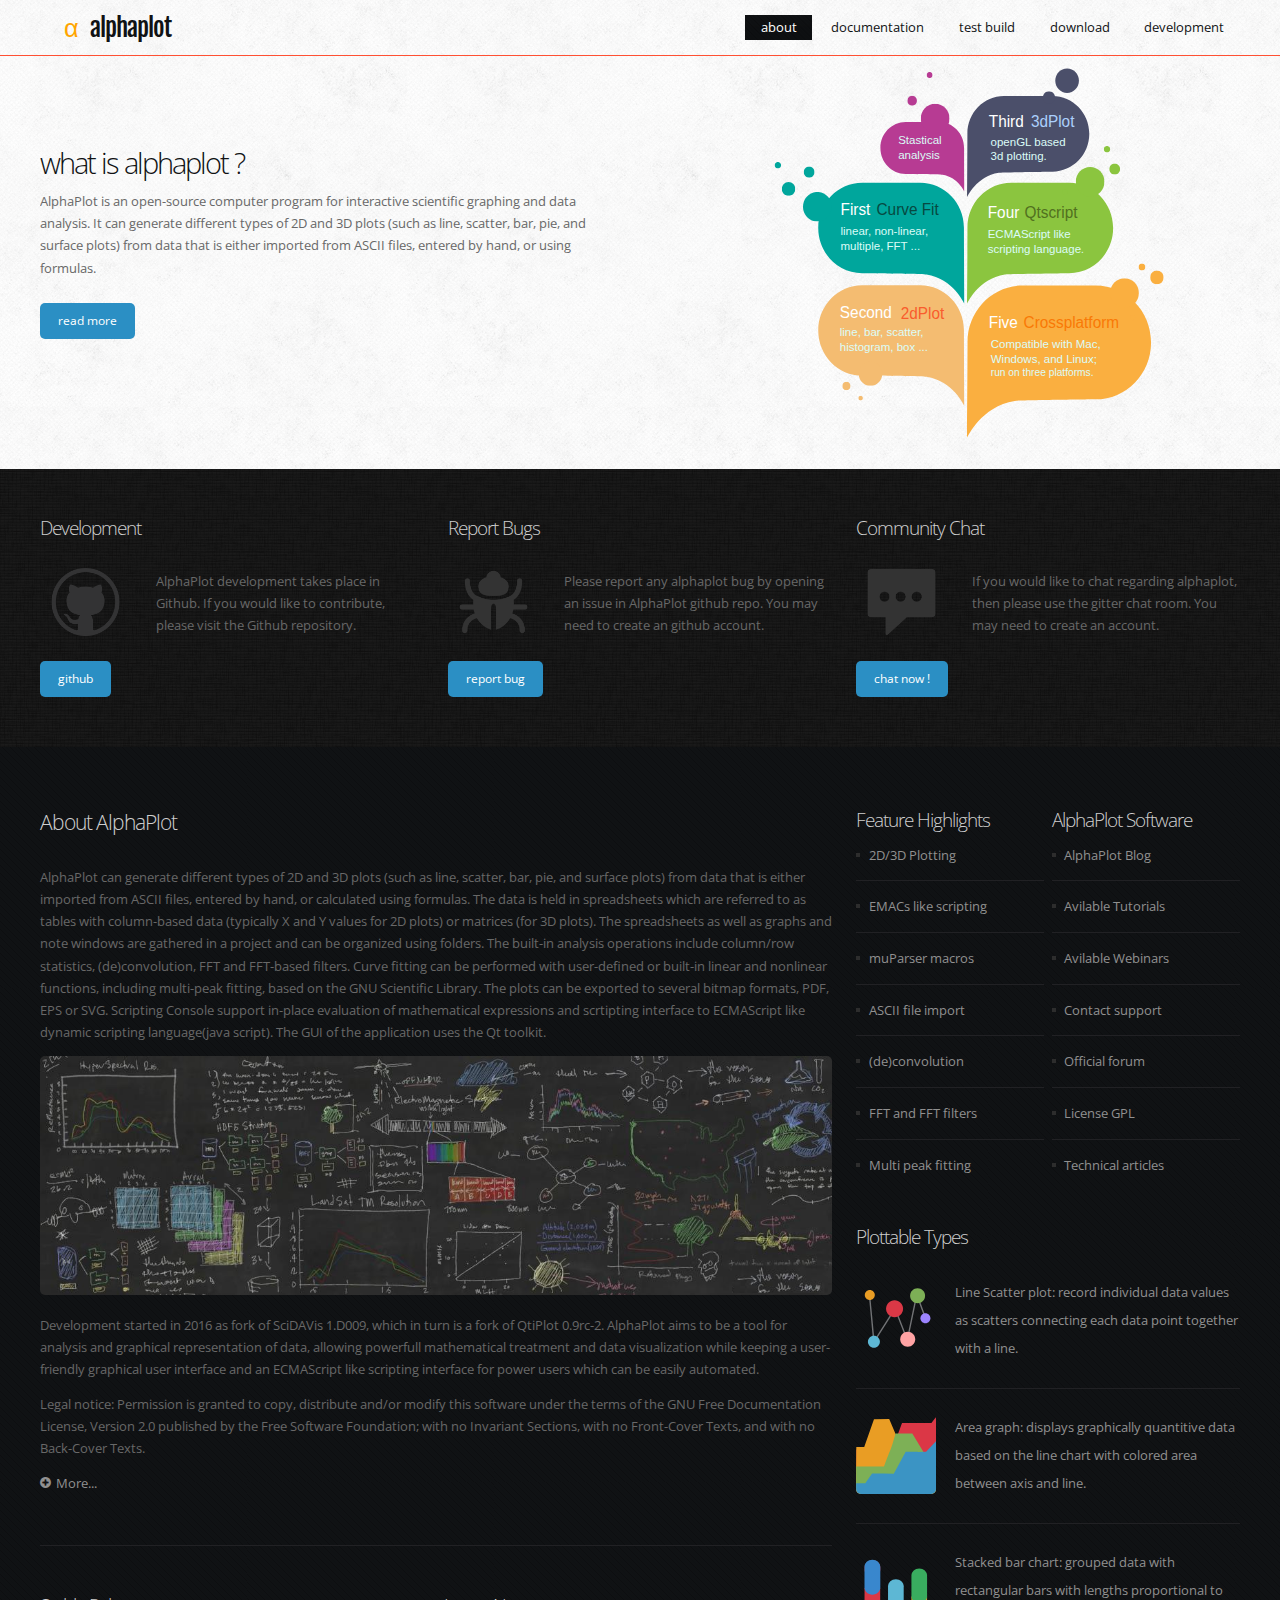
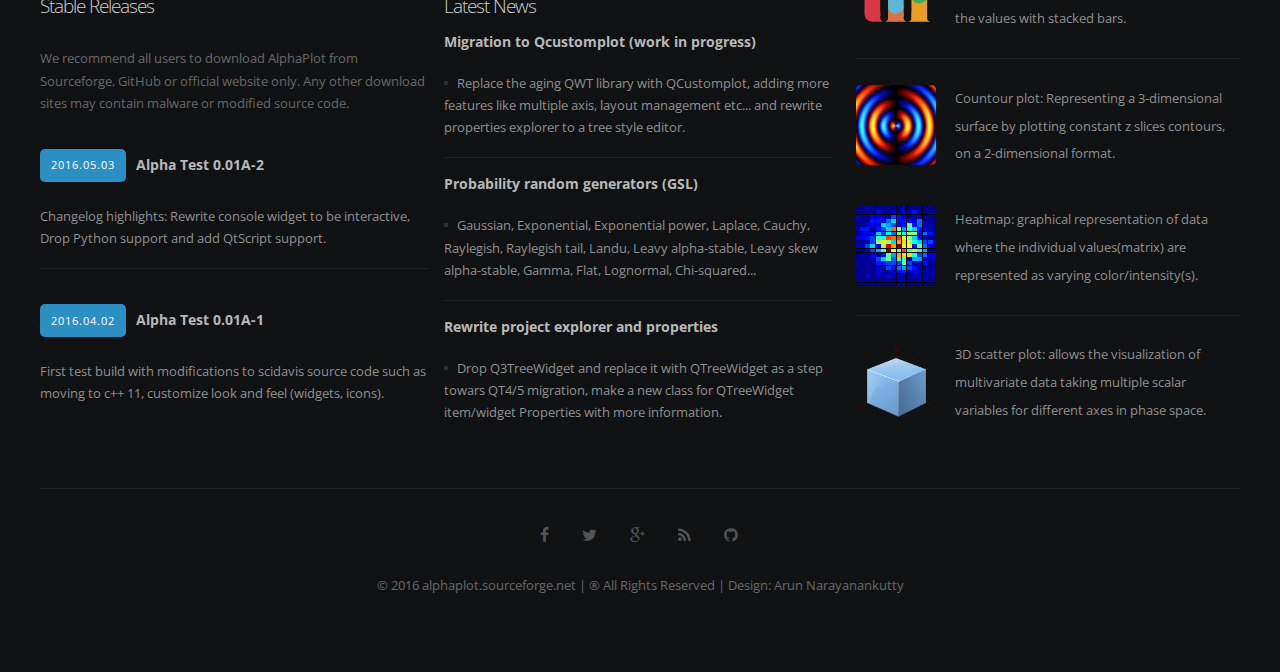
<file: index.html>
<!DOCTYPE HTML>
<html>

<head>
    <link rel="shortcut icon" href="images/alphaplot.svg">
    <title>AlphaPlot</title>
    <meta http-equiv="content-type" content="text/html; charset=utf-8" />
    <meta name="copyright" content="Designed by Arun Narayanankutty, all rights reserved" />
    <meta name="description" content="Alpha Plot software" />
    <meta name="keywords" content="alpha plot, alpha, alphaplot, 2d plot, 3d plot, plot, data visualization, data visualisation, chart, chart 2d, chart 3d, graph 2d, graph 3d, analysis, data analysis, scientific data analysis, graph, graphics, graphing software, plotting software, graph engine, statistics, statistical software, curve fitting, curve, fitting, linear curve fitting, polynomial curve fitting" />
    <meta name="author" content="Arun Narayanankutty" />
    <noscript>
        <link rel="stylesheet" href="css/5grid/core.css" />
        <link rel="stylesheet" href="css/5grid/core-desktop.css" />
        <link rel="stylesheet" href="css/5grid/core-1200px.css" />
        <link rel="stylesheet" href="css/5grid/core-noscript.css" />
        <link rel="stylesheet" href="css/style.css" />
        <link rel="stylesheet" href="css/style-desktop.css" />
        <link rel="stylesheet" href="css/style-mobile.css" /> </noscript>
    <link rel="stylesheet" href="css/icons.css" />
    <script src="css/5grid/jquery.js"></script>
    <script src="css/5grid/init.js?use=mobile,desktop,1000px&amp;mobileUI=1&amp;mobileUI.theme=none"></script>
    <!--[if IE 9]><link rel="stylesheet" href="css/style-ie9.css" /><![endif]-->
</head>

<body>
    <!-- Header -->
    <div id="header-wrapper">
        <header id="header">
            <div class="5grid-layout">
                <div class="2u" id="logo">
                    <h1><a href="index.html" class="mobileUI-site-name"><i style="text-transform: lowercase; color:orange;">&alpha;</i>&nbsp;&nbsp;&nbsp;AlphaPlot</a></h1> </div>
                <div id="menu">
                    <nav class="mobileUI-site-nav">
                        <ul>
                            <li class="current_page_item"><a href="index.html">About</a></li>
                            <li><a href="documentation.html">Documentation</a></li>
                            <li><a href="test-build.html">Test Build</a></li>
                            <li><a href="download.html">Download</a></li>
                            <li><a href="development.html">Development</a></li>
                        </ul>
                    </nav>
                </div>
            </div>
        </header>
        <div id="banner" class="5grid-layout">
            <div class="row">
                <div class="10u">
                    <section>
                        <h2> What is AlphaPlot ?</h2>
                        <p>AlphaPlot is an open-source computer program for interactive scientific graphing and data analysis. It can generate different types of 2D and 3D plots (such as line, scatter, bar, pie, and surface plots) from data that is either imported from ASCII files, entered by hand, or using formulas.</p> <a href="#content" class="button button-style1">Read More</a>
                        <h3></h3> </section>
                </div>
            </div>
        </div>
    </div>
    <!-- Header Ends Here -->
    <!-- Featured Area -->
    <div id="featured-wrapper">
        <div id="featured-content" class="5grid-layout">
            <div class="row">
                <div class="4u">
                    <section>
                        <h2>Development</h2> <img src="images/github.png" width="91" height="68" alt="">
                        <p>AlphaPlot development takes place in Github. If you would like to contribute, please visit the Github repository.</p> <a href="https://github.com/narunlifescience/AlphaPlot" class="button button-style1">GitHub</a> </section>
                </div>
                <div class="4u">
                    <section>
                        <h2>Report Bugs</h2> <img src="images/bug.png" width="91" height="68" alt="">
                        <p>Please report any alphaplot bug by opening an issue in AlphaPlot github repo. You may need to create an github account.</p> <a href="https://github.com/narunlifescience/AlphaPlot/issues/new" class="button button-style1">Report Bug</a> </section>
                </div>
                <div class="4u">
                    <section>
                        <h2>Community Chat</h2> <img src="images/chat.png" width="91" height="68" alt="">
                        <p>If you would like to chat regarding alphaplot, then please use the gitter chat room. You may need to create an account. </p> <a href="https://gitter.im/narunlifescience/AlphaPlot?utm_source=badge&utm_medium=badge&utm_campaign=pr-badge&utm_content=badge" class="button button-style1">Chat Now !</a> </section>
                </div>
            </div>
        </div>
    </div>
    <!-- Featured Ends Here -->
    <!-- Wrapper -->
    <div id="wrapper" class="5grid-layout">
        <!-- Page Content -->
        <div id="page" class="row">
            <!-- Content Area -->
            <div id="content" class="8u">
                <!-- Main Content Area -->
                <section>
                    <h2 class="main-title">About AlphaPlot</h2>
                    <p>AlphaPlot can generate different types of 2D and 3D plots (such as line, scatter, bar, pie, and surface plots) from data that is either imported from ASCII files, entered by hand, or calculated using formulas. The data is held in spreadsheets which are referred to as tables with column-based data (typically X and Y values for 2D plots) or matrices (for 3D plots). The spreadsheets as well as graphs and note windows are gathered in a project and can be organized using folders. The built-in analysis operations include column/row statistics, (de)convolution, FFT and FFT-based filters. Curve fitting can be performed with user-defined or built-in linear and nonlinear functions, including multi-peak fitting, based on the GNU Scientific Library. The plots can be exported to several bitmap formats, PDF, EPS or SVG. Scripting Console support in-place evaluation of mathematical expressions and scrtipting interface to ECMAScript like dynamic scripting language(java script). The GUI of the application uses the Qt toolkit.</p>
                    <p></p>
                    <a href="#" class="image-style1"><img src="images/index-main-pic.png" alt=""></a>
                    <p>Development started in 2016 as fork of SciDAVis 1.D009, which in turn is a fork of QtiPlot 0.9rc-2. AlphaPlot aims to be a tool for analysis and graphical representation of data, allowing powerfull mathematical treatment and data visualization while keeping a user-friendly graphical user interface and an ECMAScript like scripting interface for power users which can be easily automated. </p>
                    <p>Legal notice: Permission is granted to copy, distribute and/or modify this software under the terms of the GNU Free Documentation License, Version 2.0 published by the Free Software Foundation; with no Invariant Sections, with no Front-Cover Texts, and with no Back-Cover Texts.</p>
                    <ul class="style3">
                        <p>
                            <a href="#"> <i class="icon-plus-circle"></i> More...</a>
                            </li>
                        </p>
                    </ul>
                </section>
                <!-- Two Column Area -->
                <section>
                    <div id="two-column" class="5grid">
                        <div class="row">
                            <div class="6u">
                                <section>
                                    <h2>Stable Releases</h2>
                                    <p>We recommend all users to download AlphaPlot from Sourceforge, GitHub or official website only. Any other download sites may contain malware or modified source code.</p>
                                    <ul class="style3">
                                        <li class="first">
                                            <p><span class="date"><a href="#">2016.05.03</a></span><span class="heading-title">Alpha Test 0.01A-2</span></p>
                                            <p><a href="#">Changelog highlights: Rewrite console widget to be interactive, Drop Python support and add QtScript support.</a></p>
                                        </li>
                                        <li>
                                            <p><span class="date"><a href="#">2016.04.02</a></span><span class="heading-title">Alpha Test 0.01A-1</span></p>
                                            <p><a href="#">First test build with modifications to scidavis source code such as moving to c++ 11, customize look and feel (widgets, icons).</a></p>
                                        </li>
                                    </ul>
                                </section>
                            </div>
                            <div class="6u">
                                <section>
                                    <h2>Latest News</h2>
                                    <ul class="style4">
                                        <li class="first">
                                            <h3>Migration to Qcustomplot (work in progress)</h3>
                                            <p><a href="#">Replace the aging QWT library with QCustomplot, adding more features like multiple axis, layout management etc... and rewrite properties explorer to a tree style editor.</a></p>
                                        </li>
                                        <li>
                                            <h3>Probability random generators (GSL)</h3>
                                            <p><a href="#">Gaussian, Exponential, Exponential power, Laplace, Cauchy, Raylegish, Raylegish tail, Landu, Leavy alpha-stable, Leavy skew alpha-stable, Gamma, Flat, Lognormal, Chi-squared...</a></p>
                                        </li>
                                        <li>
                                            <h3>Rewrite project explorer and properties</h3>
                                            <p><a href="#">Drop Q3TreeWidget and replace it with QTreeWidget as a step towars QT4/5 migration, make a new class for QTreeWidget item/widget Properties with more information.</a> </p>
                                        </li>
                                    </ul>
                                </section>
                            </div>
                        </div>
                    </div>
                </section>
            </div>
            <!-- Sidebar Area -->
            <div id="sidebar" class="4u">
                <!-- Sidebar Section 1 -->
                <section id="box1">
                    <!-- Two Column Content Area -->
                    <div class="5grid">
                        <div class="row">
                            <div class="6u">
                                <section>
                                    <h2>Feature Highlights</h2>
                                    <ul class="style4">
                                        <li class="first"><a href="#">2D/3D Plotting</a></li>
                                        <li><a href="#">EMACs like scripting</a></li>
                                        <li><a href="#">muParser macros</a></li>
                                        <li><a href="#">ASCII file import</a></li>
                                        <li><a href="#">(de)convolution</a></li>
                                        <li><a href="#">FFT and FFT filters</a></li>
                                        <li><a href="#">Multi peak fitting</a></li>
                                    </ul>
                                </section>
                            </div>
                            <div class="6u">
                                <section>
                                    <h2>AlphaPlot Software</h2>
                                    <ul class="style4">
                                        <li class="first"><a href="#">AlphaPlot Blog</a></li>
                                        <li><a href="#">Avilable Tutorials</a></li>
                                        <li><a href="#">Avilable Webinars</a></li>
                                        <li><a href="#">Contact support</a></li>
                                        <li><a href="#">Official forum</a></li>
                                        <li><a href="#">License GPL</a></li>
                                        <li><a href="#">Technical articles</a></li>
                                    </ul>
                                </section>
                            </div>
                        </div>
                    </div>
                    <!-- Two Column Content Area Ends Here -->
                </section>
                <!-- Sidebar Section 2 -->
                <section id="box2">
                    <h2>Plottable Types</h2>
                    <ul class="style2">
                        <li class="first">
                            <p>
                                <a href="#"><img src="images/scatter-chart.svg" alt="">Line Scatter plot: record individual data values as scatters connecting each data point together with a line. </a>
                            </p>
                        </li>
                        <li>
                            <p>
                                <a href="#"><img src="images/area-chart.svg" alt="">Area graph: displays graphically quantitive data based on the line chart with colored area between axis and line.</a>
                            </p>
                        </li>
                        <li>
                            <p>
                                <a href="#"><img src="images/stack-bar.svg" alt="">Stacked bar chart: grouped data with rectangular bars with lengths proportional to the values with stacked bars.</a>
                            </p>
                        </li>
                        <li>
                            <p>
                                <a href="#"><img src="images/pics04.png" alt="">Countour plot: Representing a 3-dimensional surface by plotting constant z slices contours, on a 2-dimensional format.</a>
                            </p>
                        </li>
                        <li class="first">
                            <p>
                                <a href="#"><img src="images/pics05.png" alt="">Heatmap: graphical representation of data where the individual values(matrix) are represented as varying color/intensity(s).</a>
                            </p>
                        </li>
                        <li>
                            <p>
                                <a href="#"><img src="images/graph-3d.png" alt="">3D scatter plot: allows the visualization of multivariate data taking multiple scalar variables for different axes in phase space.</a>
                            </p>
                        </li>
                    </ul>
                </section>
            </div>
        </div>
        <!-- Page Content -->
    </div>
    <!-- Wrapper Ends Here -->
    <!-- Copyright -->
    <div class="5grid-layout" id="copyright">
        <div class="row">
            <div class="12u">
                <section>
                    <!-- SOCIAL ICONS -->
                    <ul class="social">
                        <li><a href=""><i class="icon-facebook"></i></a></li>
                        <li><a href=""><i class="icon-twitter"></i></a></li>
                        <li><a href=""><i class="icon-google-plus"></i></a></li>
                        <li><a href=""><i class="icon-rss"></i></a></li>
                        <li><a href="https://github.com/narunlifescience/AlphaPlot"><i class="icon-github"></i></a></li>
                    </ul>
                    <p>&copy; 2016 alphaplot.sourceforge.net | ® All Rights Reserved | Design: Arun Narayanankutty</p>
                </section>
            </div>
        </div>
    </div>
</body>

</html>
</file>
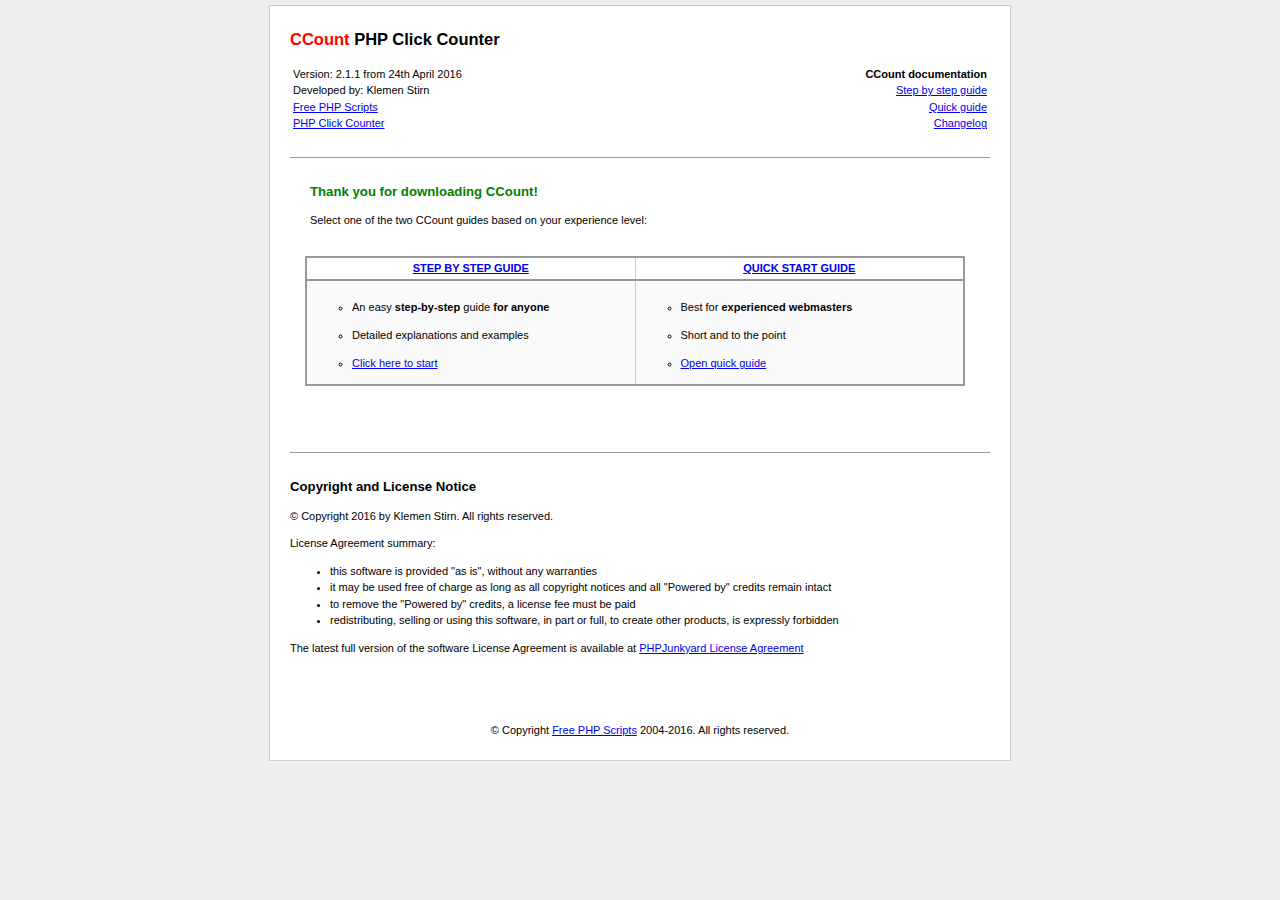
<file: download-counter/docs/index.html>
<!DOCTYPE html PUBLIC "-//W3C//DTD XHTML; 1.0 Transitional//EN" "http://www.w3.org/TR/xhtml1/DTD/xhtml1-transitional.dtd">
<html xmlns="http://www.w3.org/1999/xhtml" lang="en">
<head>
<title>PHP Click Counter - Documentation</title>
<meta http-equiv="Content-Type" content="text/html; charset=utf-8" />
<link rel="stylesheet" href="docs_style.css" />
</head>

<body>
<div id="wrapper">
<div id="main">
<h1><span class="dest">CCount</span> PHP Click Counter</h1>

<table width="100%">
<tr>
<td width="50%" style="text-align:left;vertical-align:top">
 <ul class="nobullets">
<li>Version: 2.1.1 from 24th April 2016</li>
<li>Developed by: Klemen Stirn</li>
<li><a href="http://www.phpjunkyard.com">Free PHP Scripts</a></li>
<li><a href="http://www.phpjunkyard.com/php-click-counter.php" target="_blank">PHP Click Counter</a></li>
 </ul>
</td>
<td width="50%" style="text-align:right;vertical-align:top">
 <ul class="nobullets">
 <li><b>CCount documentation</b></li>
 <li><a href="step-by-step-guide.html">Step by step guide</a></li>
 <li><a href="quick-guide.html">Quick guide</a></li>
 <li><a href="changelog.html">Changelog</a></li>
 </ul>
</td>
</tr>
</table>

<h2 class="title" style="padding-left:20px;">Thank you for downloading CCount!</h2>

<span style="padding-left:20px;">Select one of the two CCount guides based on your experience level:<br />&nbsp;</span>

<ol>
<table id="installation" width="100%">
<thead>
<tr>
<th width="50%"><a href="step-by-step-guide.html">STEP BY STEP GUIDE</a></th>
<th width="50%"><a href="quick-guide.html">QUICK START GUIDE</a></th>
</tr>
</thead>
<tbody>
<tr class="odd">
<td>
<br />
 <ul>
 <li>An easy <b>step-by-step</b> guide <b>for anyone</b></li>
 <li>Detailed explanations and examples</li>
 <li><a href="step-by-step-guide.html">Click here to start</a></li>
 </ul>
</td>
<td>
<br />
 <ul>
 <li>Best for <b>experienced webmasters</b></li>
 <li>Short and to the point</li>
 <li><a href="quick-guide.html">Open quick guide</a></li>
 </ul>
</td>
</tr>
</tbody>
</table>
</ol>

<p>&nbsp;</p>

<p>&nbsp;</p>

<h2 id="license">Copyright and License Notice</h2>

<p>&copy; Copyright 2016 by Klemen Stirn. All rights reserved.</p>

<p>License Agreement summary:</p>

<ul>
    <li>this software is provided &quot;as is&quot;, without any warranties</li>
    <li>it may be used free of charge as long as all copyright notices and all &quot;Powered by&quot; credits remain intact</li>
    <li>to remove the &quot;Powered by&quot; credits, a license fee must be paid</li>
    <li>redistributing, selling or using this software, in part or full, to create other products, is expressly forbidden</li>
</ul>

<p>The latest full version of the software License Agreement is available at <a href="http://www.phpjunkyard.com/buy.php?script=ccount">PHPJunkyard License Agreement</a></p>

<p>&nbsp;</p>

<p>&nbsp;</p>

<p style="text-align:center">&copy; Copyright <a href="http://www.phpjunkyard.com">Free PHP Scripts</a> 2004-2016. All rights reserved.</p>

</div>
</div>
</body>
</html>
</file>
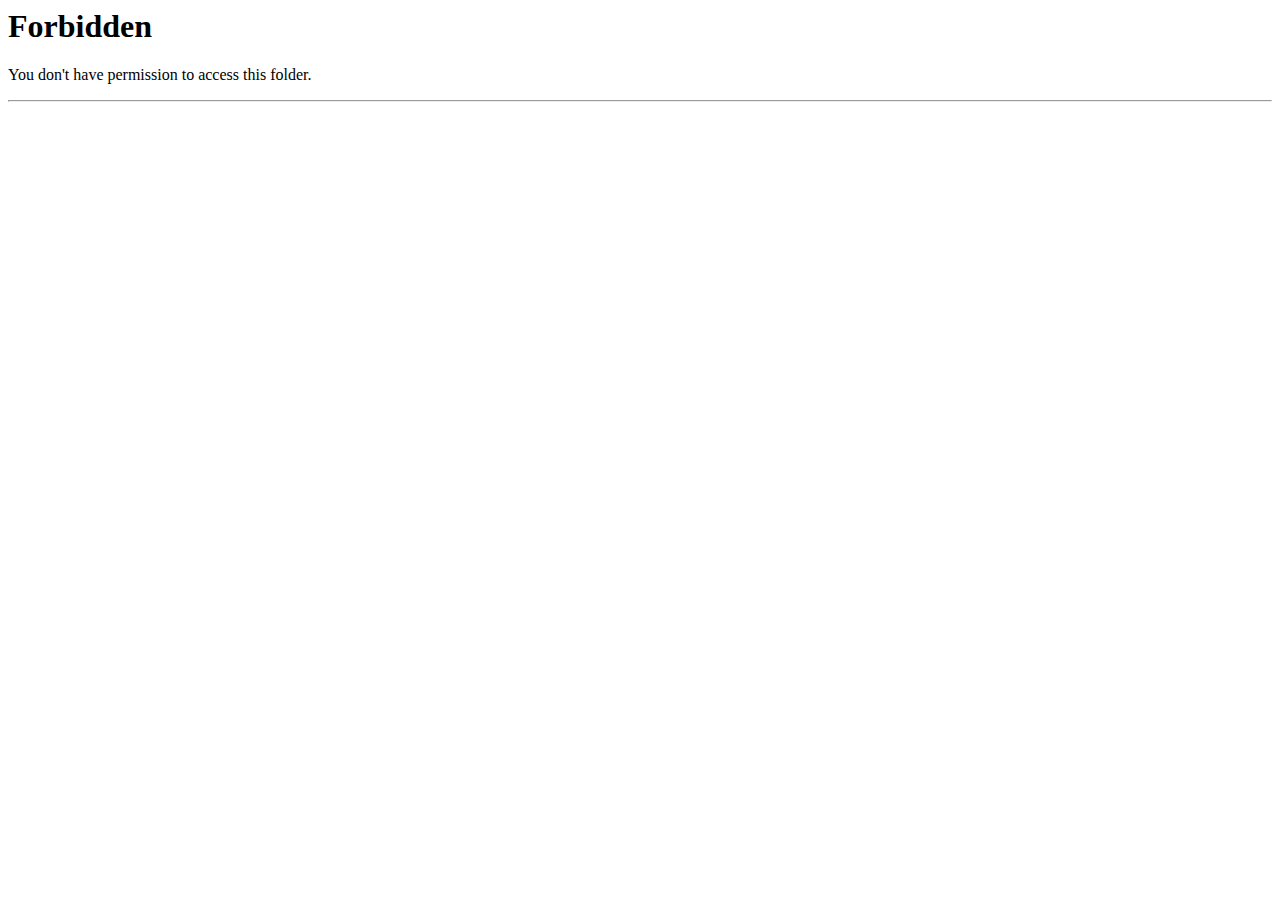
<file: download-counter/inc/index.htm>
<!DOCTYPE HTML PUBLIC "-//IETF//DTD HTML 2.0//EN">
<HTML><HEAD>
<TITLE>403 Forbidden</TITLE>
</HEAD><BODY>
<H1>Forbidden</H1>
You don't have permission to access this folder.<P>
<hr />
</BODY></HTML>
</file>
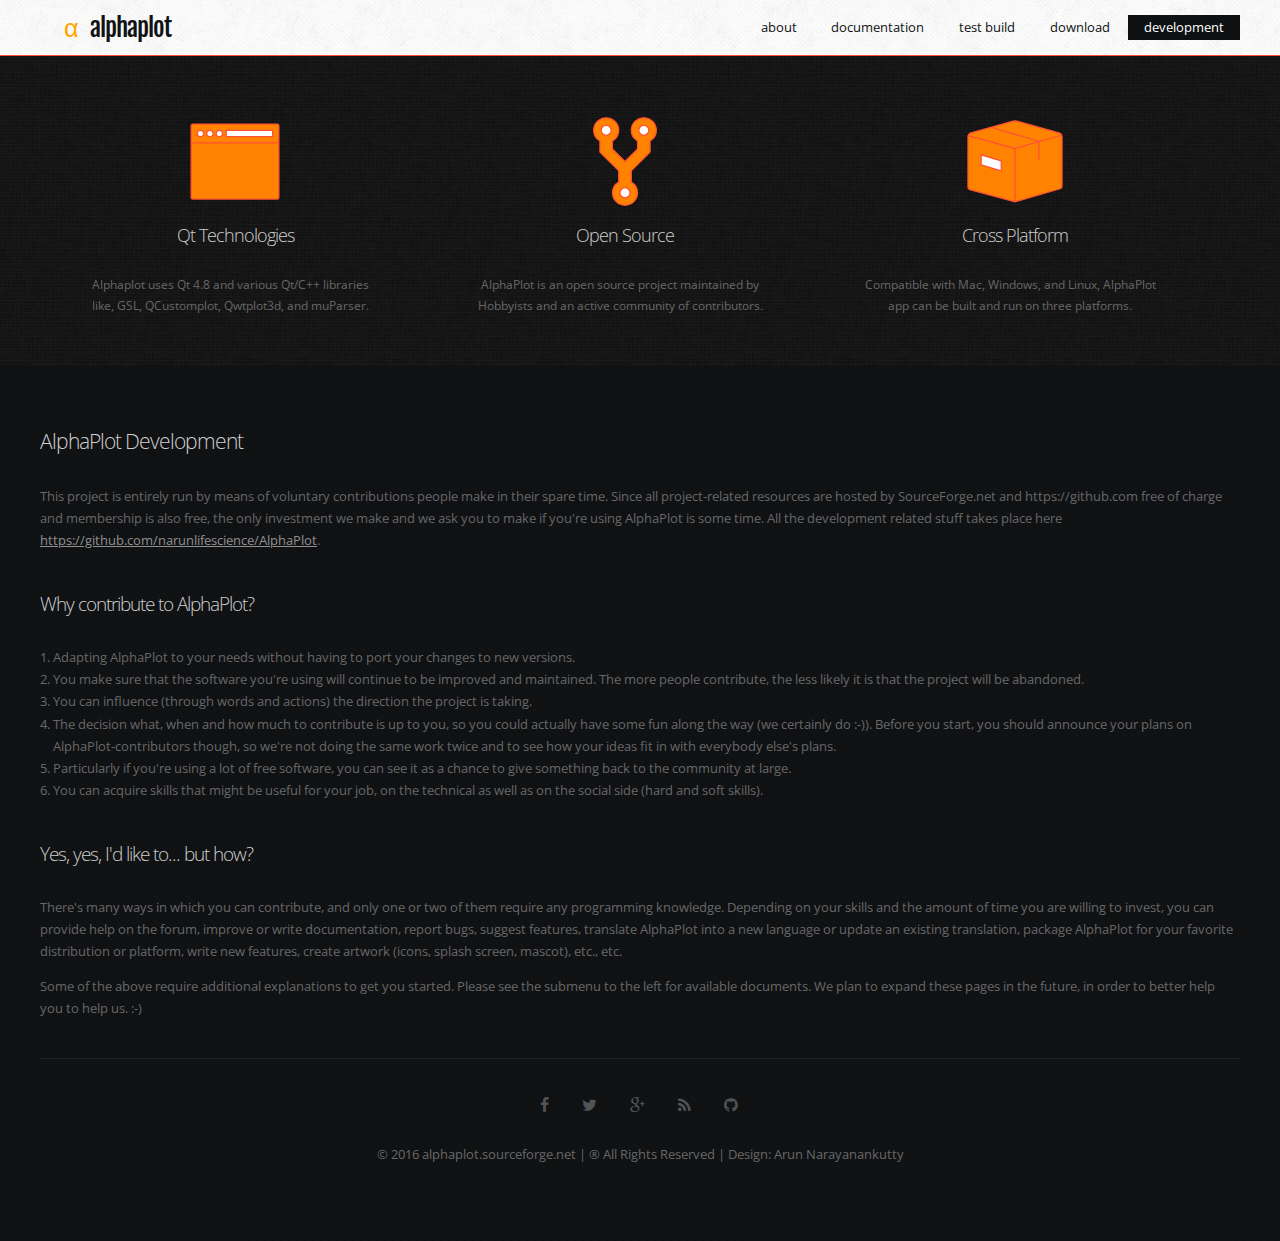
<file: development.html>
<!DOCTYPE HTML>
<html>

<head>
    <link rel="shortcut icon" href="images/alphaplot.svg">
    <title>AlphaPlot Development</title>
    <meta http-equiv="content-type" content="text/html; charset=utf-8" />
    <meta name="copyright" content="Designed by Arun Narayanankutty, all rights reserved" />
    <meta name="description" content="Alpha Plot software requirements" />
    <meta name="keywords" content="alpha plot, alpha, alphaplot, 2d plot, 3d plot, plot, data visualization, data visualisation, chart, chart 2d, chart 3d, graph 2d, graph 3d, analysis, data analysis, scientific data analysis, graph, graphics, graphing software, plotting software, graph engine, statistics, statistical software, curve fitting, curve, fitting, linear curve fitting, polynomial curve fitting" />
    <meta name="author" content="Arun Narayanankutty" />
    <noscript>
        <link rel="stylesheet" href="css/5grid/core.css" />
        <link rel="stylesheet" href="css/5grid/core-desktop.css" />
        <link rel="stylesheet" href="css/5grid/core-1200px.css" />
        <link rel="stylesheet" href="css/5grid/core-noscript.css" />
        <link rel="stylesheet" href="css/style.css" />
        <link rel="stylesheet" href="css/style-desktop.css" /> </noscript>
    <link rel="stylesheet" href="css/icons.css" />
    <!--[if IE 9]><link rel="stylesheet" href="css/style-ie9.css" /><![endif]-->
</head>

<body>
    <!-- Header -->
    <div id="header-wrapper">
        <header id="header">
            <div class="5grid-layout">
                <div class="2u" id="logo">
                    <h1><a href="index.html" class="mobileUI-site-name"><i style="text-transform: lowercase; color:orange;">&alpha;</i>&nbsp;&nbsp;&nbsp;AlphaPlot</a></h1> </div>
                <div id="menu">
                    <nav class="mobileUI-site-nav">
                        <ul>
                            <li><a href="index.html">About</a></li>
                            <li><a href="documentation.html">Documentation</a></li>
                            <li><a href="test-build.html">Test Build</a></li>
                            <li><a href="download.html">Download</a></li>
                            <li class="current_page_item"><a href="development.html">Development</a></li>
                        </ul>
                    </nav>
                </div>
            </div>
        </header>
    </div>
    <!-- Header Ends Here -->
    <!-- Featured Area -->
    <div id="featured-wrapper">
        <div class="row text-center text-small mt-6 5grid-layout">
            <div class="col-xs-12 col-sm-4"> <img class="home-illu" role="presentation" src="images/qt-technology.svg" aria-hidden="true">
                <h2 class="mb-2 mt-0">Qt Technologies</h2>
                <p style="margin-left:25px; margin-right:35px;">Alphaplot uses <strong>Qt 4.8</strong> and various Qt/C++ libraries like, <strong>GSL, QCustomplot, Qwtplot3d</strong>, and <strong>muParser.</strong></p>
            </div>
            <div class="col-xs-12 col-sm-4"> <img class="home-illu" role="presentation" src="images/opensource.svg" aria-hidden="true">
                <h2 class="mb-2 mt-0">Open Source</h2>
                <p style="margin-left:25px; margin-right:35px;">AlphaPlot is an open source project maintained by <strong>Hobbyists</strong> and an active <strong>community</strong> of contributors.</p>
            </div>
            <div class="col-xs-12 col-sm-4"> <img class="home-illu" role="presentation" src="images/crossplatform.svg" aria-hidden="true">
                <h2 class="mb-2 mt-0">Cross Platform</h2>
                <p style="margin-left:25px; margin-right:35px;">Compatible with <strong>Mac</strong>, <strong>Windows</strong>, and <strong>Linux</strong>, AlphaPlot app can be built and run on three platforms.</p>
            </div>
        </div>
    </div>
    <!-- Featured Ends Here -->
    <!-- Wrapper -->
    <div id="wrapper" class="5grid-layout">
        <!-- Page Content -->
        <div id="page" class="row">
            <!-- Content Area -->
            <div id="content" class="12u">
                <!-- Main Content Area -->
                <section>
                    <h2 class="main-title">AlphaPlot Development</h2>
                    <p> This project is entirely run by means of voluntary contributions people make in their spare time. Since all project-related resources are hosted by SourceForge.net and https://github.com free of charge and membership is also free, the only investment we make and we ask you to make if you're using AlphaPlot is some time. All the development related stuff takes place here <a href="https://github.com/narunlifescience/AlphaPlot" target="_blank"><strong>https://github.com/narunlifescience/AlphaPlot</strong></a>.</p>
                    <p style="font-style: normal; font-weight: normal; font-size: 16px;">&nbsp;</p>
                    <h2 class="heading-title">Why contribute to AlphaPlot?</h2>
                    <ul class="style5">
                        <li>Adapting AlphaPlot to your needs without having to port your changes to new versions.</li>
                        <li>You make sure that the software you're using will continue to be improved and maintained. The more people contribute, the less likely it is that the project will be abandoned.</li>
                        <li>You can influence (through words and actions) the direction the project is taking.</li>
                        <li>The decision what, when and how much to contribute is up to you, so you could actually have some fun along the way (we certainly do :-)). Before you start, you should announce your plans on AlphaPlot-contributors though, so we're not doing the same work twice and to see how your ideas fit in with everybody else's plans.</li>
                        <li>Particularly if you're using a lot of free software, you can see it as a chance to give something back to the community at large.</li>
                        <li>You can acquire skills that might be useful for your job, on the technical as well as on the social side (hard and soft skills).</li>
                    </ul>
                    <p style="font-style: normal; font-weight: normal; font-size: 16px;">&nbsp;</p>
                    <h2 class="heading-title">Yes, yes, I'd like to... but how?</h2>
                    <p>There's many ways in which you can contribute, and only one or two of them require any programming knowledge. Depending on your skills and the amount of time you are willing to invest, you can provide help on the forum, improve or write documentation, report bugs, suggest features, translate AlphaPlot into a new language or update an existing translation, package AlphaPlot for your favorite distribution or platform, write new features, create artwork (icons, splash screen, mascot), etc., etc.</p>
                    <p>Some of the above require additional explanations to get you started. Please see the submenu to the left for available documents. We plan to expand these pages in the future, in order to better help you to help us. :-)</p>
                </section>
            </div>
        </div>
    </div>
    <!-- Wrapper Ends Here -->
    <!-- Copyright -->
    <div class="5grid-layout" id="copyright">
        <div class="row">
            <div class="12u">
                <section>
                    <!-- SOCIAL ICONS -->
                    <ul class="social">
                        <li><a href=""><i class="icon-facebook"></i></a></li>
                        <li><a href=""><i class="icon-twitter"></i></a></li>
                        <li><a href=""><i class="icon-google-plus"></i></a></li>
                        <li><a href=""><i class="icon-rss"></i></a></li>
                        <li><a href="https://github.com/narunlifescience/AlphaPlot"><i class="icon-github"></i></a></li>
                    </ul>
                    <p>&copy; 2016 alphaplot.sourceforge.net | ® All Rights Reserved | Design: Arun Narayanankutty</p>
                </section>
            </div>
        </div>
    </div>
    <script src="css/5grid/jquery.js"></script>
    <script src="css/5grid/init.js?use=mobile,desktop,1000px&amp;mobileUI=1&amp;mobileUI.theme=none"></script>
</body>

</html>
</file>
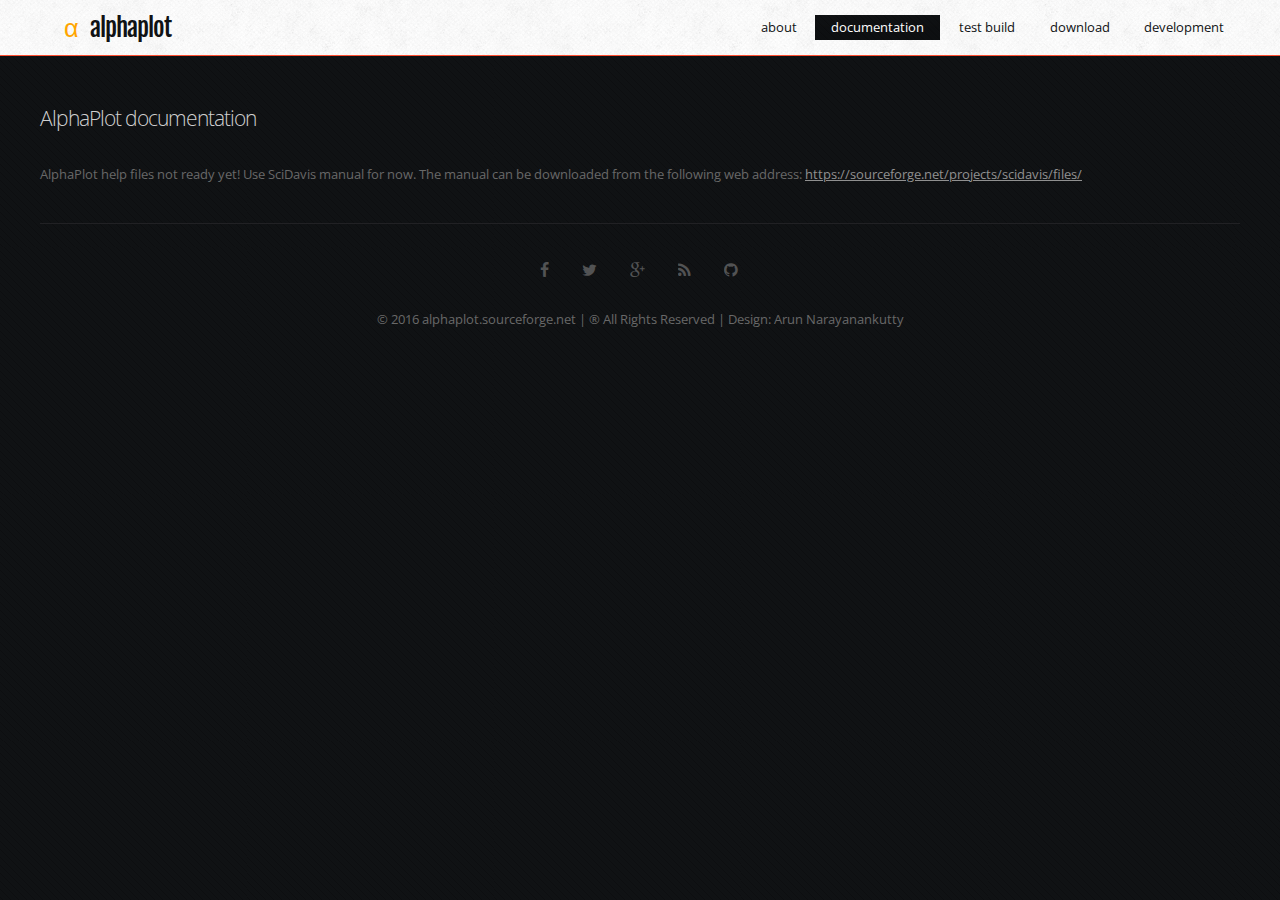
<file: documentation.html>
<!DOCTYPE HTML>
<html>

<head>
    <link rel="shortcut icon" href="images/alphaplot.svg">
    <title>AlphaPlot Test Builds</title>
    <meta http-equiv="content-type" content="text/html; charset=utf-8" />
    <meta name="copyright" content="Designed by Arun Narayanankutty, all rights reserved" />
    <meta name="description" content="Alpha Plot Test Builds for windows linux and mac osx" />
    <meta name="keywords" content="alpha plot, alpha, alphaplot, 2d plot, 3d plot, plot, data visualization, data visualisation, chart, chart 2d, chart 3d, graph 2d, graph 3d, analysis, data analysis, scientific data analysis, graph, graphics, graphing software, plotting software, graph engine, statistics, statistical software, curve fitting, curve, fitting, linear curve fitting, polynomial curve fitting" />
    <meta name="author" content="Arun Narayanankutty" />
    <noscript>
        <link rel="stylesheet" href="css/5grid/core.css" />
        <link rel="stylesheet" href="css/5grid/core-desktop.css" />
        <link rel="stylesheet" href="css/5grid/core-1200px.css" />
        <link rel="stylesheet" href="css/5grid/core-noscript.css" />
        <link rel="stylesheet" href="css/style.css" />
        <link rel="stylesheet" href="css/style-desktop.css" /> </noscript>
    <link rel="stylesheet" href="css/icons.css" />
    <!--[if IE 9]><link rel="stylesheet" href="css/style-ie9.css" /><![endif]-->
</head>

<body>
    <!-- Header -->
    <div id="header-wrapper">
        <header id="header">
            <div class="5grid-layout">
                <div class="2u" id="logo">
                    <h1><a href="index.html" class="mobileUI-site-name"><i style="text-transform: lowercase; color:orange;">&alpha;</i>&nbsp;&nbsp;&nbsp;AlphaPlot</a></h1> </div>
                <div id="menu">
                    <nav class="mobileUI-site-nav">
                        <ul>
                            <li><a href="index.html">About</a></li>
                            <li class="current_page_item"><a href="documentation.html">Documentation</a></li>
                            <li><a href="test-build.html">Test Build</a></li>
                            <li><a href="download.html">Download</a></li>
                            <li><a href="development.html">Development</a></li>
                        </ul>
                    </nav>
                </div>
            </div>
        </header>
    </div>
    <!-- Header Ends Here -->
    <!-- Wrapper -->
    <div id="wrapper" class="5grid-layout">
        <!-- Page Content -->
        <div id="page" class="row">
            <!-- Content Area -->
            <div id="content" class="12u">
                <!-- Main Content Area -->
                <section>
                    <p align="center" ; style="font-style: normal; font-weight: normal; font-size: 16px;">&nbsp;</p>
                    <h2 class="main-title">AlphaPlot documentation</h2>
                    <p>AlphaPlot help files not ready yet! Use SciDavis manual for now. The manual can be downloaded from the following web address: <a href="https://sourceforge.net/projects/scidavis/files/" target="_blank"><strong>https://sourceforge.net/projects/scidavis/files/</strong></a></p>
                </section>
            </div>
        </div>
    </div>
    <!-- Wrapper Ends Here -->
    <!-- Copyright -->
    <div class="5grid-layout" id="copyright">
        <div class="row">
            <div class="12u">
                <section>
                    <!-- SOCIAL ICONS -->
                    <ul class="social">
                        <li><a href=""><i class="icon-facebook"></i></a></li>
                        <li><a href=""><i class="icon-twitter"></i></a></li>
                        <li><a href=""><i class="icon-google-plus"></i></a></li>
                        <li><a href=""><i class="icon-rss"></i></a></li>
                        <li><a href="https://github.com/narunlifescience/AlphaPlot"><i class="icon-github"></i></a></li>
                    </ul>
                    <p>&copy; 2016 alphaplot.sourceforge.net | ® All Rights Reserved | Design: Arun Narayanankutty</p>
                </section>
            </div>
        </div>
    </div>
    <script src="css/5grid/jquery.js"></script>
    <script src="css/5grid/init.js?use=mobile,desktop,1000px&amp;mobileUI=1&amp;mobileUI.theme=none"></script>
</body>

</html>
</file>
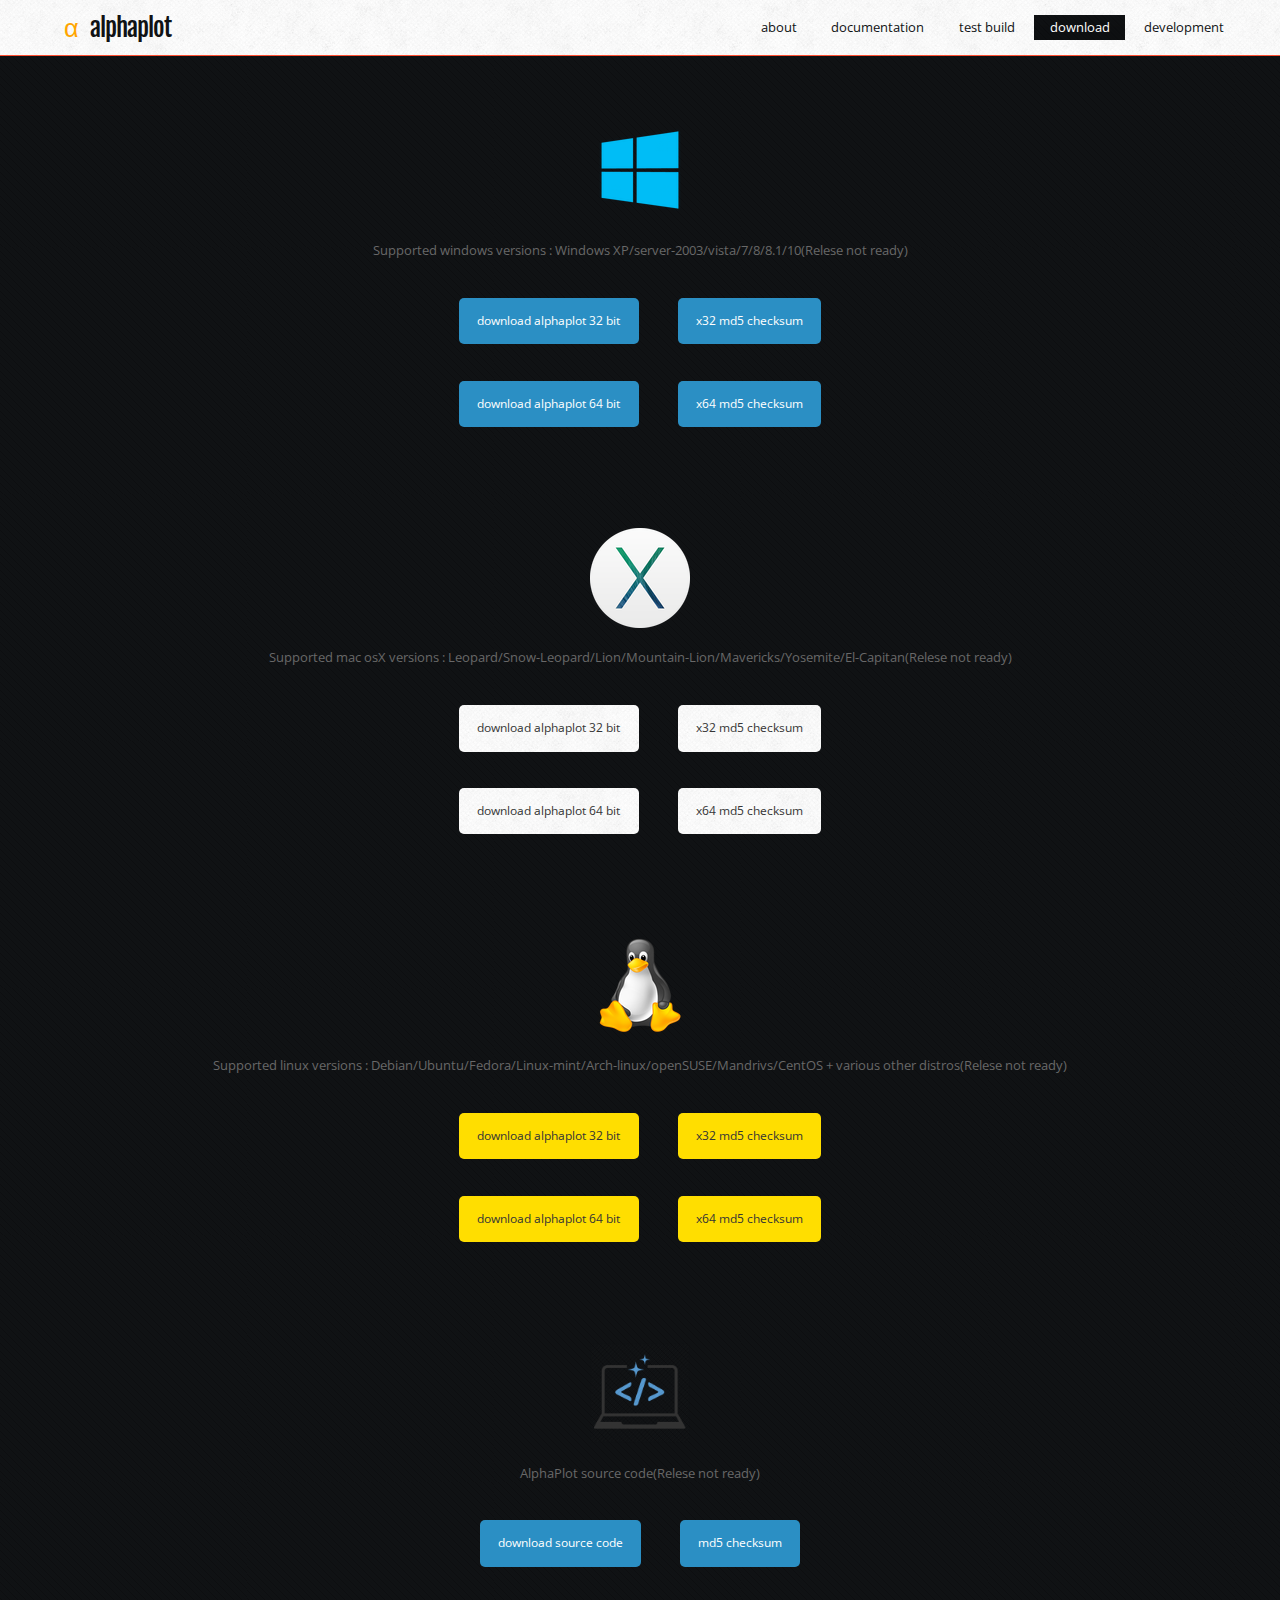
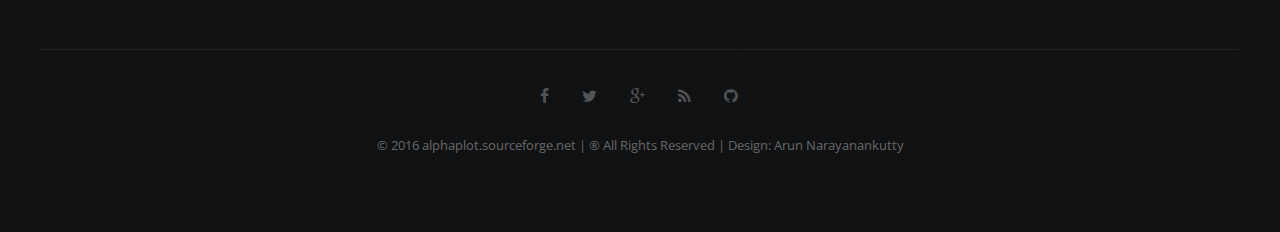
<file: download.html>
<!DOCTYPE HTML>
<html>

<head>
    <link rel="shortcut icon" href="images/alphaplot.svg">
    <title>AlphaPlot download</title>
    <meta http-equiv="content-type" content="text/html; charset=utf-8" />
    <meta name="copyright" content="Designed by Arun Narayanankutty, all rights reserved" />
    <meta name="description" content="AlphaPlot software download" />
    <meta name="keywords" content="alpha plot, alpha, alphaplot, 2d plot, 3d plot, plot, data visualization, data visualisation, chart, chart 2d, chart 3d, graph 2d, graph 3d, analysis, data analysis, scientific data analysis, graph, graphics, graphing software, plotting software, graph engine, statistics, statistical software, curve fitting, curve, fitting, linear curve fitting, polynomial curve fitting" />
    <meta name="author" content="Arun Narayanankutty" />
    <noscript>
        <link rel="stylesheet" href="css/5grid/core.css" />
        <link rel="stylesheet" href="css/5grid/core-desktop.css" />
        <link rel="stylesheet" href="css/5grid/core-1200px.css" />
        <link rel="stylesheet" href="css/5grid/core-noscript.css" />
        <link rel="stylesheet" href="css/style.css" />
        <link rel="stylesheet" href="css/style-desktop.css" /> </noscript>
    <link rel="stylesheet" href="css/icons.css" />
    <!--[if IE 9]><link rel="stylesheet" href="css/style-ie9.css" /><![endif]-->
</head>

<body>
    <!-- Header -->
    <div id="header-wrapper">
        <header id="header">
            <div class="5grid-layout">
                <div class="2u" id="logo">
                    <h1><a href="index.html" class="mobileUI-site-name"><i style="text-transform: lowercase; color:orange;">&alpha;</i>&nbsp;&nbsp;&nbsp;AlphaPlot</a></h1> </div>
                <div id="menu">
                    <nav class="mobileUI-site-nav">
                        <ul>
                            <li><a href="index.html">About</a></li>
                            <li><a href="documentation.html">Documentation</a></li>
                            <li><a href="test-build.html">Test Build</a></li>
                            <li class="current_page_item"><a href="download.html">Download</a></li>
                            <li><a href="development.html">Development</a></li>
                        </ul>
                    </nav>
                </div>
            </div>
        </header>
    </div>
    <!-- Header Ends Here -->
    <!-- Wrapper -->
    <div id="wrapper" class="5grid-layout">
        <!-- Page Content -->
        <div id="page" class="row">
            <!-- Content Area -->
            <div id="content" class="12u">
                <!-- Main Content Area -->
                <section>
                    <p align="center"; style="font-style: normal; font-weight: normal; font-size: 16px;">&nbsp;</p>
                    <p align="center";><img src="images/windows-icon.png" width="100" height="100" alt="" /> </p>
                    <p align="center";>Supported windows versions : Windows XP/server-2003/vista/7/8/8.1/10(Relese not ready)</p>
                    <p align="center";> <a href="" class="button button-style1 ">Download AlphaPlot 32 bit</a> &nbsp; &nbsp; &nbsp; &nbsp; &nbsp; &nbsp; <a href=" " class="button button-style1 ">x32 MD5 checksum</a></p>
                    <p align="center";> <a href="" class="button button-style1">Download AlphaPlot 64 bit</a> &nbsp; &nbsp; &nbsp; &nbsp; &nbsp; &nbsp; <a href="" class="button button-style1">x64 MD5 checksum</a></p>
                    <p align="center"; style="font-style: normal; font-weight: normal; font-size: 16px;">&nbsp;</p>
                    <p align="center"; style="font-style: normal; font-weight: normal; font-size: 16px;">&nbsp;</p>
                    <p align="center";><img src="images/osx-icon.png" width="100" height="100" alt="" /> </p>
                    <p align="center";>Supported mac osX versions : Leopard/Snow-Leopard/Lion/Mountain-Lion/Mavericks/Yosemite/El-Capitan(Relese not ready)</p>
                    <p align="center";> <a href=" " class="button-mac-download ">Download AlphaPlot 32 bit</a> &nbsp; &nbsp; &nbsp; &nbsp; &nbsp; &nbsp; <a href=" " class="button-mac-download ">x32 MD5 checksum</a></p>
                    <p align="center";> <a href="" class="button-mac-download">Download AlphaPlot 64 bit</a> &nbsp; &nbsp; &nbsp; &nbsp; &nbsp; &nbsp; <a href="" class="button-mac-download">x64 MD5 checksum</a></p>
                    <p align="center"; style="font-style: normal; font-weight: normal; font-size: 16px;">&nbsp;</p>
                    <p align="center"; style="font-style: normal; font-weight: normal; font-size: 16px;">&nbsp;</p>
                    <p align="center";><img src="images/linux-icon.png" width="100" height="100" alt="" /> </p>
                    <p align="center";>Supported linux versions : Debian/Ubuntu/Fedora/Linux-mint/Arch-linux/openSUSE/Mandrivs/CentOS + various other distros(Relese not ready)</p>
                    <p align="center" ;> <a href=" " class="button-linux-download ">Download AlphaPlot 32 bit</a> &nbsp; &nbsp; &nbsp; &nbsp; &nbsp; &nbsp; <a href=" " class="button-linux-download ">x32 MD5 checksum</a></p>
                    <p align="center";> <a href="" class="button-linux-download">Download AlphaPlot 64 bit</a> &nbsp; &nbsp; &nbsp; &nbsp; &nbsp; &nbsp; <a href="" class="button-linux-download">x64 MD5 checksum</a></p>
                    <p style="font-style: normal; font-weight: normal; font-size: 16px;">&nbsp;</p>
                    <p align="center"; style="font-style: normal; font-weight: normal; font-size: 16px;">&nbsp;</p>
                    <p align="center";><img src="images/source-code-icon.png" width="100" height="100" alt="" /> </p>
                    <p align="center";>AlphaPlot source code(Relese not ready)</p>
                    <p align="center";> <a href=" " class="button button-style1 ">Download Source Code</a> &nbsp; &nbsp; &nbsp; &nbsp; &nbsp; &nbsp; <a href=" " class="button button-style1 ">MD5 checksum</a></p>
                    <p align="center"; style="font-style: normal; font-weight: normal; font-size: 16px; ">&nbsp;</p>
                </section>
            </div>
        </div>
    </div>
    <!-- Wrapper Ends Here -->
    <!-- Copyright -->
    <div class="5grid-layout" id="copyright">
        <div class="row">
            <div class="12u">
                <section>
                    <!-- SOCIAL ICONS -->
                    <ul class="social">
                        <li><a href=""><i class="icon-facebook"></i></a></li>
                        <li><a href=""><i class="icon-twitter"></i></a></li>
                        <li><a href=""><i class="icon-google-plus"></i></a></li>
                        <li><a href=""><i class="icon-rss"></i></a></li>
                        <li><a href="https://github.com/narunlifescience/AlphaPlot"><i class="icon-github"></i></a></li>
                    </ul>
                    <p>&copy; 2016 alphaplot.sourceforge.net | ® All Rights Reserved | Design: Arun Narayanankutty</p>
                </section>
            </div>
        </div>
    </div>
    <script src="css/5grid/jquery.js "></script>
    <script src="css/5grid/init.js?use=mobile,desktop,1000px&amp;mobileUI=1&amp;mobileUI.theme=none "></script>
</body>

</html>
</file>
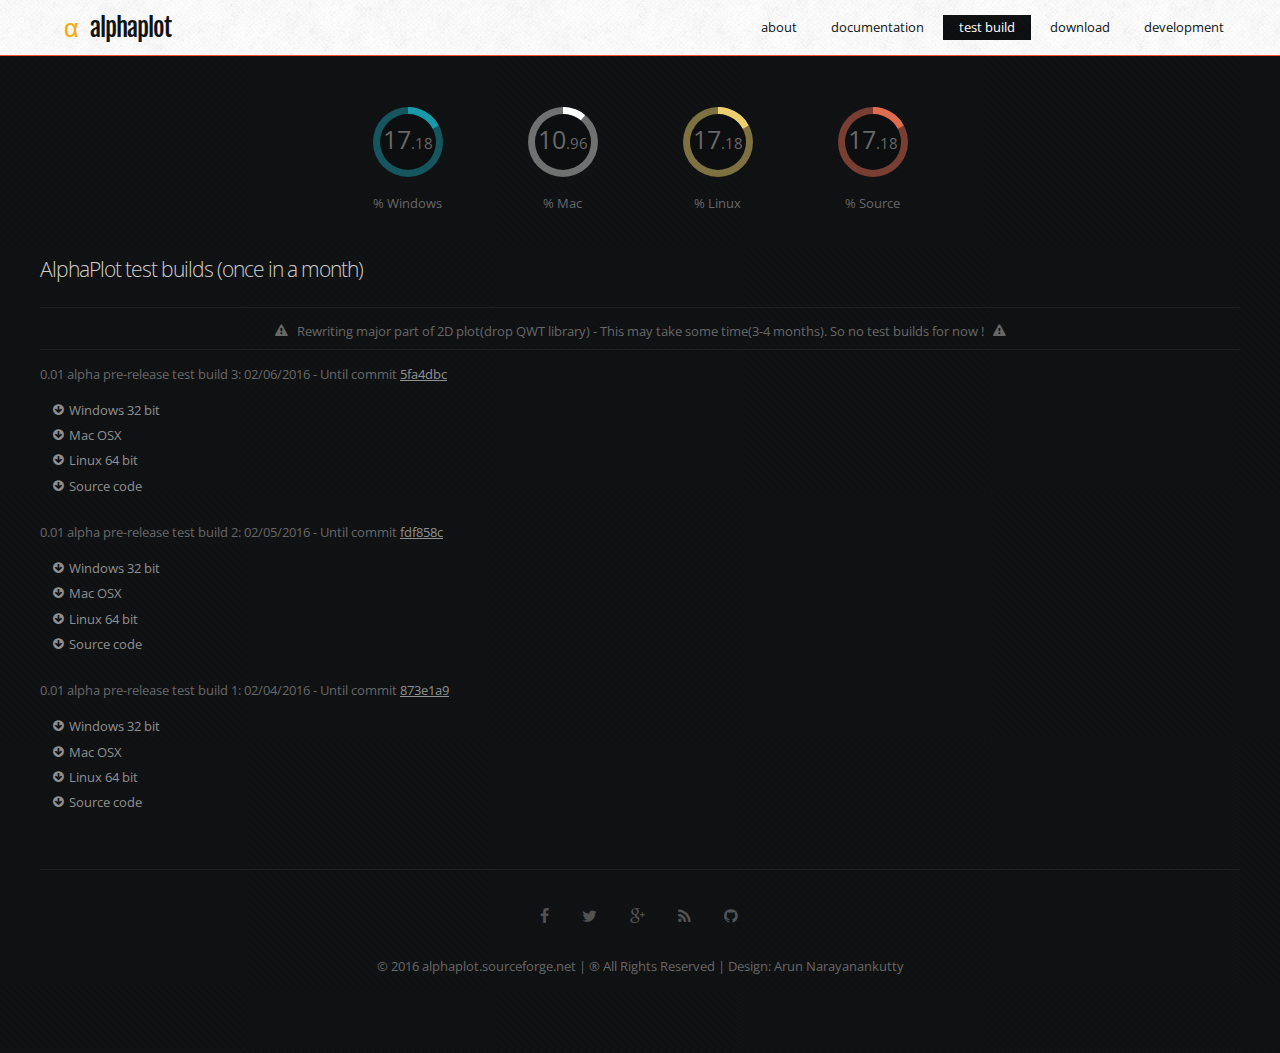
<file: test-build.html>
<!DOCTYPE HTML>
<html>

<head>
    <link rel="shortcut icon" href="images/alphaplot.svg">
    <title>AlphaPlot Test Builds</title>
    <meta http-equiv="content-type" content="text/html; charset=utf-8" />
    <meta name="copyright" content="Designed by Arun Narayanankutty, all rights reserved" />
    <meta name="description" content="Alpha Plot Test Builds for windows linux and mac osx" />
    <meta name="keywords" content="alpha plot, alpha, alphaplot, 2d plot, 3d plot, plot, data visualization, data visualisation, chart, chart 2d, chart 3d, graph 2d, graph 3d, analysis, data analysis, scientific data analysis, graph, graphics, graphing software, plotting software, graph engine, statistics, statistical software, curve fitting, curve, fitting, linear curve fitting, polynomial curve fitting" />
    <meta name="author" content="Arun Narayanankutty" />
    <noscript>
        <link rel="stylesheet" href="css/5grid/core.css" />
        <link rel="stylesheet" href="css/5grid/core-desktop.css" />
        <link rel="stylesheet" href="css/5grid/core-1200px.css" />
        <link rel="stylesheet" href="css/5grid/core-noscript.css" />
        <link rel="stylesheet" href="css/style.css" />
        <link rel="stylesheet" href="css/style-desktop.css" />
        <link rel="stylesheet" href="css/style-mobile.css" /> </noscript>
    <link rel="stylesheet" href="css/icons.css" />
    <link rel="stylesheet" type="text/css" media="screen" href="circle/percent.css" />
    <!--[if IE 9]><link rel="stylesheet" href="css/style-ie9.css" /><![endif]-->
    <script src="css/5grid/init.js?use=mobile,desktop,1000px&amp;mobileUI=1&amp;mobileUI.theme=none"></script>
    <script src="http://alphaplot.sourceforge.net/download-counter/display.php"></script>
</head>

<body>
    <!-- Header -->
    <div id="header-wrapper">
        <header id="header">
            <div class="5grid-layout">
                <div class="2u" id="logo">
                    <h1><a href="index.html" class="mobileUI-site-name"><i style="text-transform: lowercase; color:orange;">&alpha;</i>&nbsp;&nbsp;&nbsp;AlphaPlot</a></h1> </div>
                <div id="menu">
                    <nav class="mobileUI-site-nav">
                        <ul>
                            <li><a href="index.html">About</a></li>
                            <li><a href="documentation.html">Documentation</a></li>
                            <li class="current_page_item"><a href="test-build.html">Test Build</a></li>
                            <li><a href="download.html">Download</a></li>
                            <li><a href="development.html">Development</a></li>
                        </ul>
                    </nav>
                </div>
            </div>
        </header>
    </div>
    <!-- Header Ends Here -->
    <!-- Wrapper -->
    <div id="wrapper" class="5grid-layout">
        <!-- Page Content -->
        <div id="page" class="row">
            <!-- Content Area -->
            <div id="content" class="12u">
                <!-- Main Content Area -->
                <section>
                    <p align="center" ; style="font-style: normal; font-weight: normal; font-size: 16px;">&nbsp;</p>
                    <div class="pContiner row">
                        <div class="windows block">
                            <div class="notesite" id="note_0" data-note="43.84"></div>
                            <p> % Windows </p>
                        </div>
                        <div class="mac block">
                            <div class="notesite" id="note_2" data-note="10.96"></div>
                            <p> % Mac </p>
                        </div>
                        <div class="linux block">
                            <div class="notesite" id="note_1" data-note="19.18"></div>
                            <p> % Linux </p>
                        </div>
                        <div class="other block">
                            <div class="notesite" id="note_3" data-note="26.03"></div>
                            <p> % Source </p>
                        </div>
                    </div>
                    <div align="left">
                        <p align="center" ; style="font-style: normal; font-weight: normal; font-size: 16px;">&nbsp;</p>
                        <h2 class="main-title">AlphaPlot test builds (once in a month)</h2>
                        <div class="line-unordered">
                            <hr />
                            <p> <i class="icon-warning"></i>&nbsp;&nbsp;&nbsp;Rewriting major part of 2D plot(drop QWT library) - This may take some time(3-4 months). So no test builds for now !&nbsp;&nbsp;&nbsp;<i class="icon-warning"></i> </p>
                            <hr /> </div>
                        <p> 0.01 alpha pre-release test build 3: 02/06/2016 - Until commit <a href="https://github.com/narunlifescience/AlphaPlot/commit/5fa4dbcc7b5ef8d36f03ec765698becfaa038b86" target="_blank"><strong>5fa4dbc</strong></a></p>
                        <ul class="style0">
                            <li>
                                <a href="/download-counter/click.php?id=5" target="_blank"> <i class="icon-arrow-circle-down"></i> <strong>Windows 32 bit</strong></a>
                            </li>
                            <li>
                                <a href="#" target="_blank"> <i class="icon-arrow-circle-down"></i> <strong>Mac OSX</strong></a>
                            </li>
                            <li>
                                <a href="/download-counter/click.php?id=6" target="_blank"> <i class="icon-arrow-circle-down"></i> <strong>Linux 64 bit</strong></a>
                            </li>
                            <li>
                                <a href="/download-counter/click.php?id=7" target="_blank"> <i class="icon-arrow-circle-down"></i> <strong>Source code</strong></a>
                            </li>
                        </ul>
                        <p> 0.01 alpha pre-release test build 2: 02/05/2016 - Until commit <a href="https://github.com/narunlifescience/AlphaPlot/commit/fdf858ce4681c8ba3911df850d96d113030885c5" target="_blank"><strong>fdf858c</strong></a></p>
                        <ul class="style0">
                            <li>
                                <a href="/download-counter/click.php?id=1" target="_blank"> <i class="icon-arrow-circle-down"></i> <strong>Windows 32 bit</strong></a>
                            </li>
                            <li>
                                <a href="/download-counter/click.php?id=2" target="_blank"> <i class="icon-arrow-circle-down"></i> <strong>Mac OSX</strong></a>
                            </li>
                            <li>
                                <a href="/download-counter/click.php?id=3" target="_blank"> <i class="icon-arrow-circle-down"></i> <strong>Linux 64 bit</strong></a>
                            </li>
                            <li>
                                <a href="/download-counter/click.php?id=4" target="_blank"> <i class="icon-arrow-circle-down"></i> <strong>Source code</strong></a>
                            </li>
                        </ul>
                        <p> 0.01 alpha pre-release test build 1: 02/04/2016 - Until commit <a href="https://github.com/narunlifescience/AlphaPlot/commit/873e1a978c2798bd4ba6e4d1deba1c09b59cae29" target="_blank"><strong>873e1a9</strong></a></p>
                        <ul class="style0">
                            <li>
                                <a href="/test-builds/windows/64/AlphaPlot-0.01-1-x86_64.exe" target="_blank"> <i class="icon-arrow-circle-down"></i> <strong>Windows 32 bit</strong></a>
                            </li>
                            <li>
                                <a href="/test-builds/mac-osx/AlphaPlot-0.01-1.dmg" target="_blank"> <i class="icon-arrow-circle-down"></i> <strong>Mac OSX</strong></a>
                            </li>
                            <li>
                                <a href="/test-builds/linux/64/AlphaPlot-0.01-1-x86_64.pkg.tar.xz" target="_blank"> <i class="icon-arrow-circle-down"></i> <strong>Linux 64 bit</strong></a>
                            </li>
                            <li>
                                <a href="/test-builds/source-code/AlphaPlot-0.01-1.tar.gz" target="_blank"> <i class="icon-arrow-circle-down"></i> <strong>Source code</strong></a>
                            </li>
                        </ul>
                    </div>
                </section>
            </div>
        </div>
    </div>
    <!-- Wrapper Ends Here -->
    <!-- Copyright -->
    <div class="5grid-layout" id="copyright">
        <div class="row">
            <div class="12u">
                <section>
                    <!-- SOCIAL ICONS -->
                    <ul class="social">
                        <li><a href=""><i class="icon-facebook"></i></a></li>
                        <li><a href=""><i class="icon-twitter"></i></a></li>
                        <li><a href=""><i class="icon-google-plus"></i></a></li>
                        <li><a href=""><i class="icon-rss"></i></a></li>
                        <li><a href="https://github.com/narunlifescience/AlphaPlot"><i class="icon-github"></i></a></li>
                    </ul>
                    <p>&copy; 2016 alphaplot.sourceforge.net | ® All Rights Reserved | Design: Arun Narayanankutty</p>
                </section>
            </div>
        </div>
    </div>
    <script src="css/5grid/jquery.js"></script>
    <script src="css/5grid/init.js?use=mobile,desktop,1000px&amp;mobileUI=1&amp;mobileUI.theme=none"></script>
    <script src="circle/percent.js"></script>
    <script src="circle/circlenotes.js"></script>
</body>

</html>
</file>
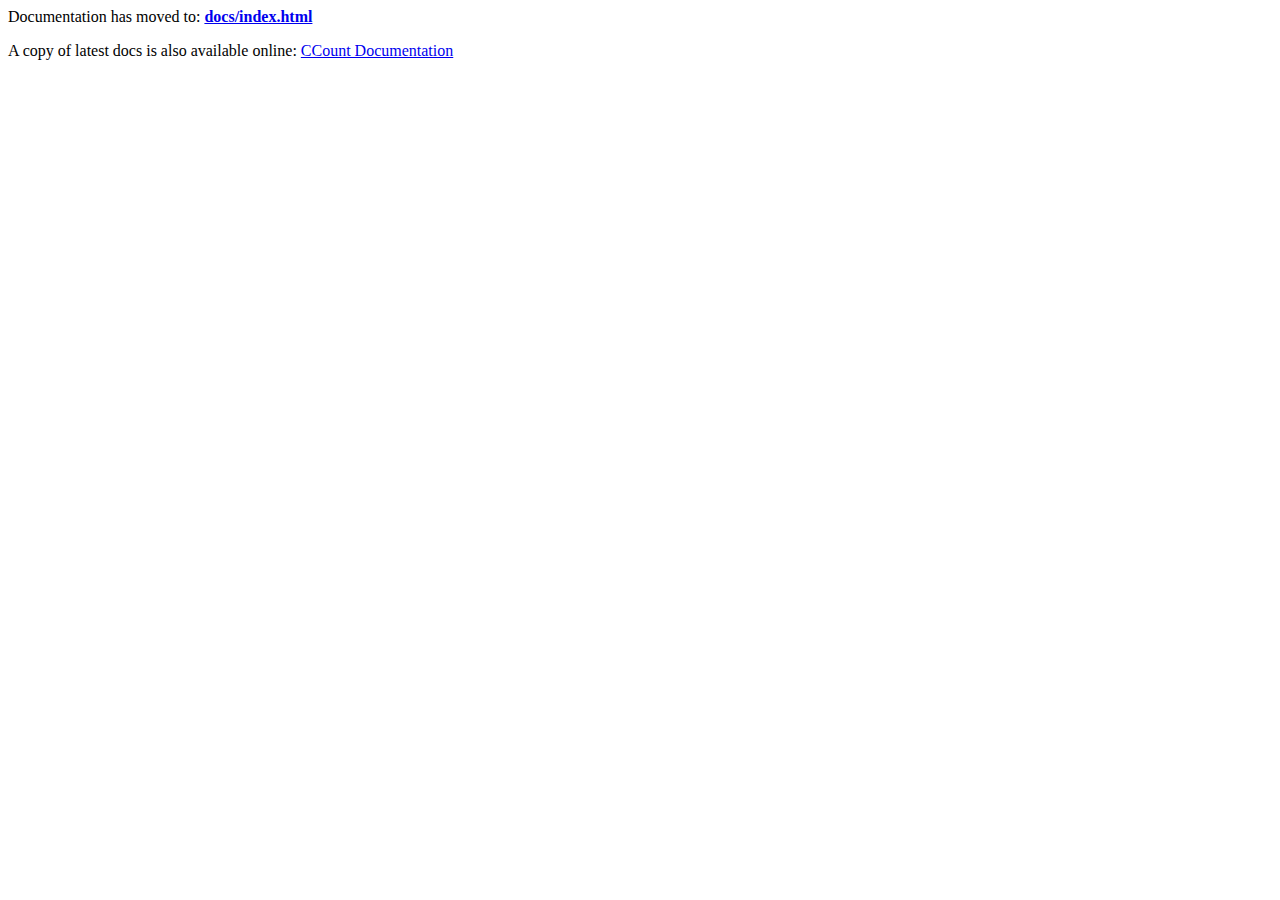
<file: download-counter/readme.html>
<html>
<head>
<title>PHP Click Counter - Documentation</title>
<meta http-equiv="Content-Type" content="text/html; charset=utf-8" />
</head>
<body>
<p>Documentation has moved to: <a href="docs/index.html"><b>docs/index.html</b></a></p>
<p>A copy of latest docs is also available online: <a href="http://www.phpjunkyard.com/ccount/docs/index.html">CCount Documentation</a></p>
</body>
</html>
</file>
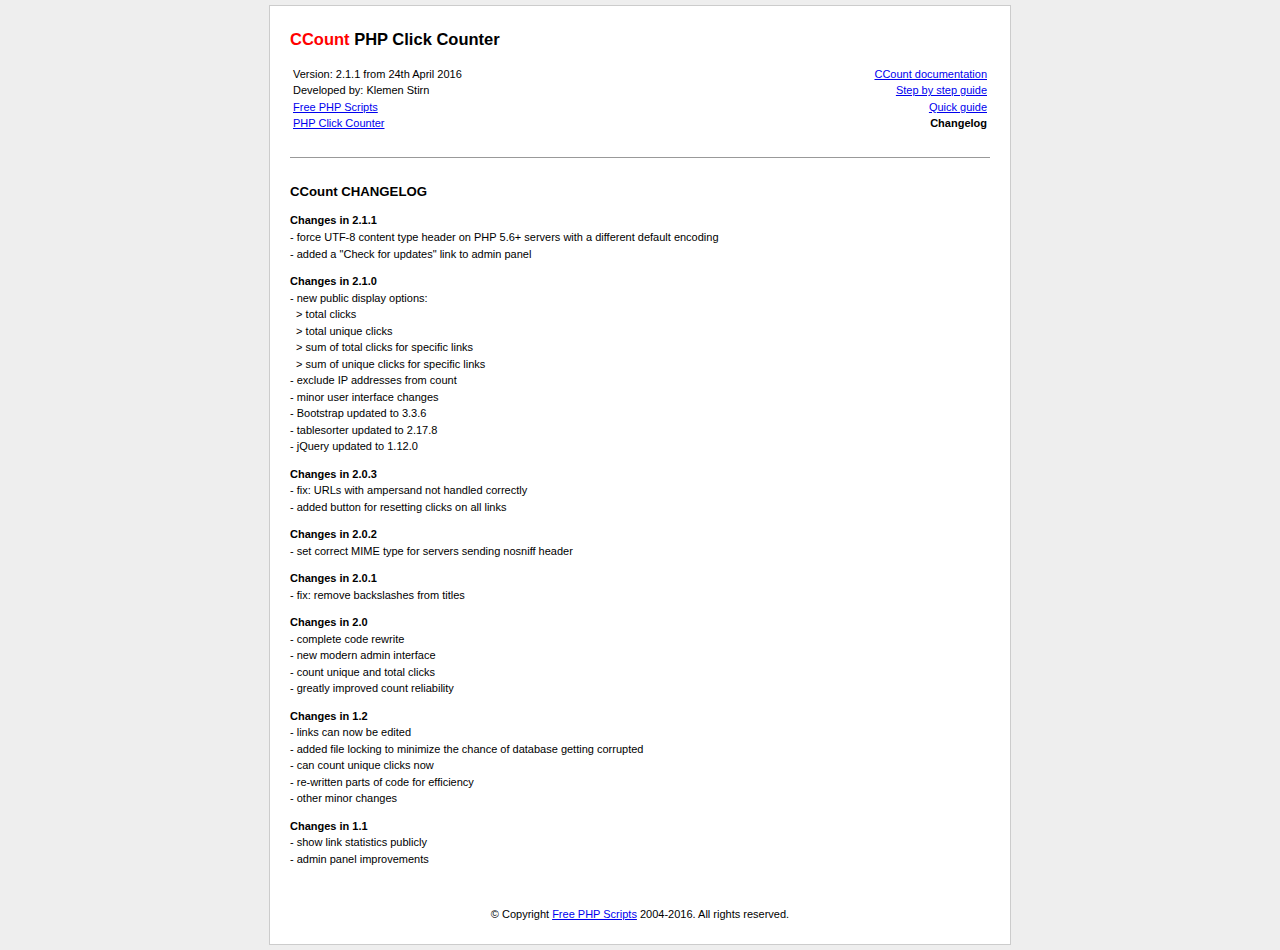
<file: download-counter/docs/changelog.html>
<!DOCTYPE html PUBLIC "-//W3C//DTD XHTML; 1.0 Transitional//EN" "http://www.w3.org/TR/xhtml1/DTD/xhtml1-transitional.dtd">
<html xmlns="http://www.w3.org/1999/xhtml" lang="en">
<head>
<title>CCount - Changelog</title>
<meta http-equiv="Content-Type" content="text/html; charset=utf-8" />
<link rel="stylesheet" href="docs_style.css" />
</head>

<body>
<div id="wrapper">
<div id="main">
<h1><span class="dest">CCount</span> PHP Click Counter</h1>

<table width="100%">
<tr>
<td width="50%" style="text-align:left;vertical-align:top">
 <ul class="nobullets">
<li>Version: 2.1.1 from 24th April 2016</li>
<li>Developed by: Klemen Stirn</li>
<li><a href="http://www.phpjunkyard.com">Free PHP Scripts</a></li>
<li><a href="http://www.phpjunkyard.com/php-click-counter.php" target="_blank">PHP Click Counter</a></li>
 </ul>
</td>
<td width="50%" style="text-align:right;vertical-align:top">
 <ul class="nobullets">
 <li><a href="index.html">CCount documentation</a></li>
 <li><a href="step-by-step-guide.html">Step by step guide</a></li>
 <li><a href="quick-guide.html">Quick guide</a></li>
 <li><b>Changelog</b></li>
 </ul>
</td>
</tr>
</table>

<h2>CCount CHANGELOG</h2>

<p><b>Changes in 2.1.1</b><br />
- force UTF-8 content type header on PHP 5.6+ servers with a different default encoding<br />
- added a &quot;Check for updates&quot; link to admin panel<br />
</p>

<p><b>Changes in 2.1.0</b><br />
- new public display options:<br />
&nbsp; &gt; total clicks<br />
&nbsp; &gt; total unique clicks<br />
&nbsp; &gt; sum of total clicks for specific links<br />
&nbsp; &gt; sum of unique clicks for specific links <br />
- exclude IP addresses from count<br />
- minor user interface changes<br />
- Bootstrap updated to 3.3.6<br />
- tablesorter updated to 2.17.8<br />
- jQuery updated to 1.12.0
</p>

<p><b>Changes in 2.0.3</b><br />
- fix: URLs with ampersand not handled correctly<br />
- added button for resetting clicks on all links</p>

<p><b>Changes in 2.0.2</b><br />
- set correct MIME type for servers sending nosniff header</p>

<p><b>Changes in 2.0.1</b><br />
- fix: remove backslashes from titles</p>

<p><b>Changes in 2.0</b><br />
- complete code rewrite<br />
- new modern admin interface<br />
- count unique and total clicks<br />
- greatly improved count reliability</p>

<p><b>Changes in 1.2</b><br />
- links can now be edited<br />
- added file locking to minimize the chance of database getting corrupted<br />
- can count unique clicks now<br />
- re-written parts of code for efficiency<br />
- other minor changes</p>

<p><b>Changes in 1.1</b><br />
- show link statistics publicly<br />
- admin panel improvements</p>

<p>&nbsp;</p>

<p style="text-align:center">&copy; Copyright <a href="http://www.phpjunkyard.com">Free PHP Scripts</a> 2004-2016. All rights reserved.</p>

</div>
</div>
</body>
</html>
</file>
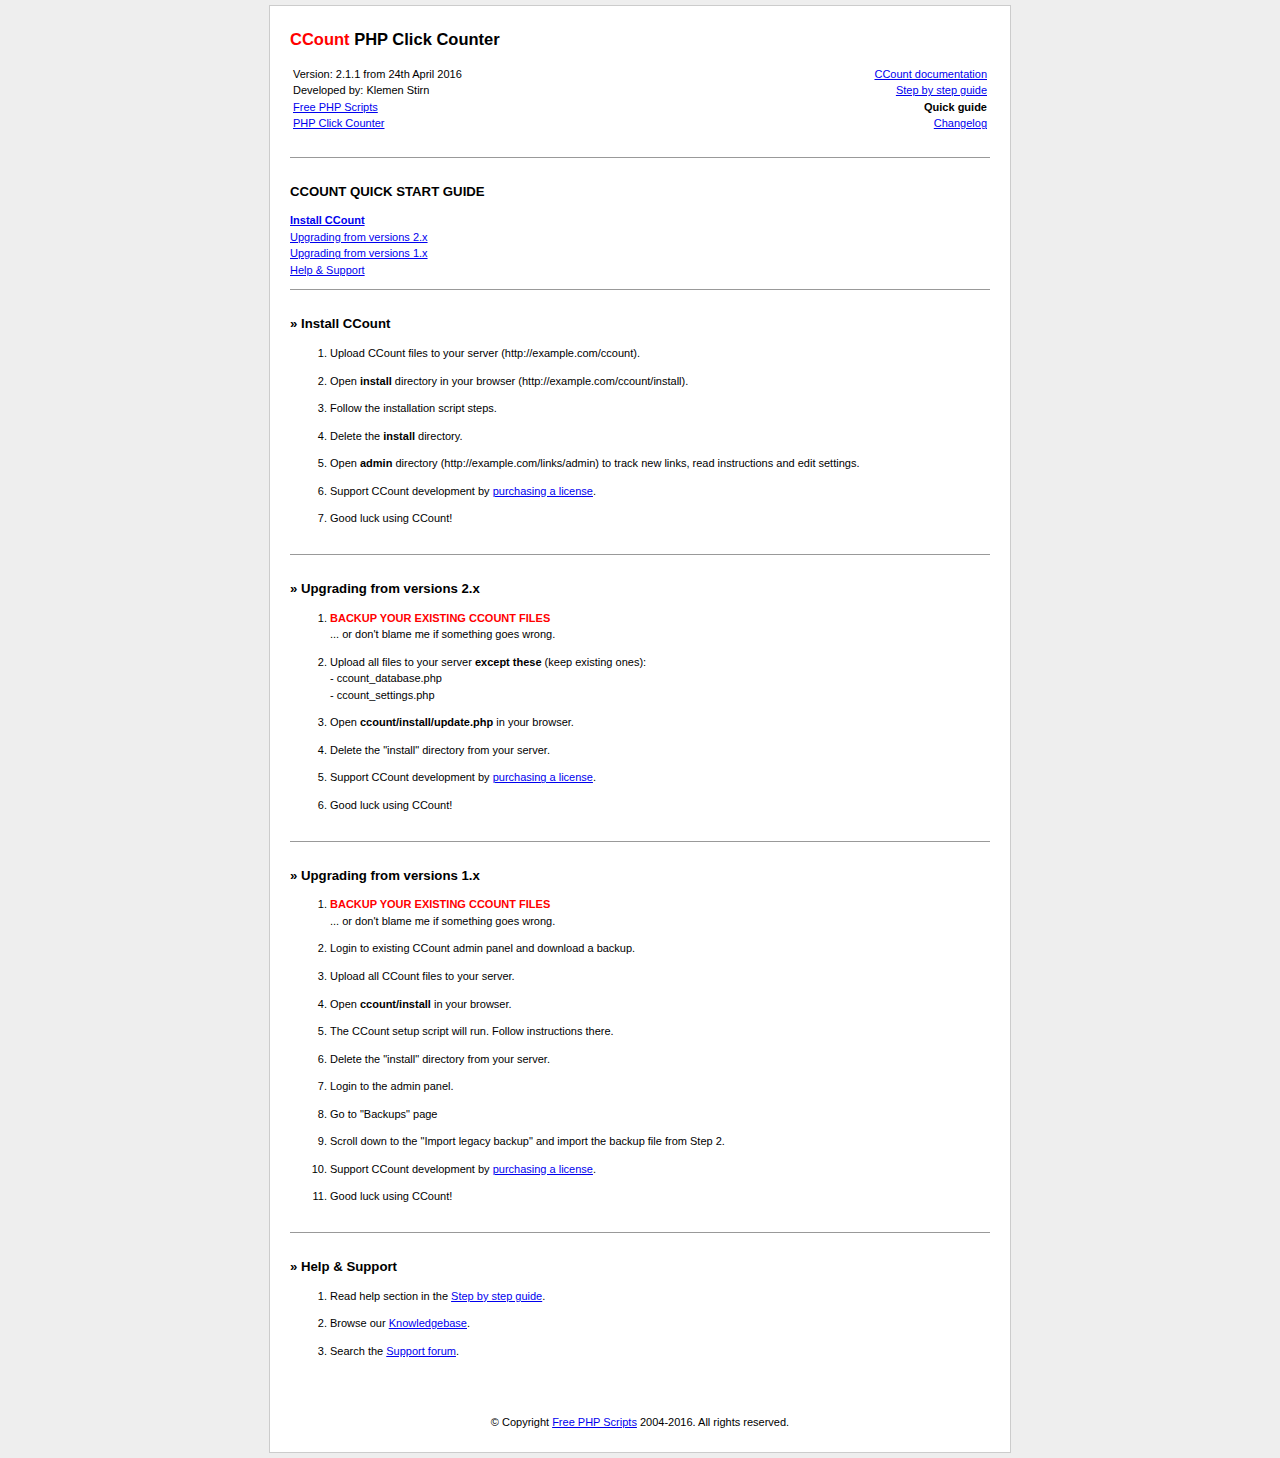
<file: download-counter/docs/quick-guide.html>
<!DOCTYPE html PUBLIC "-//W3C//DTD XHTML; 1.0 Transitional//EN" "http://www.w3.org/TR/xhtml1/DTD/xhtml1-transitional.dtd">
<html xmlns="http://www.w3.org/1999/xhtml" lang="en">
<head>
<title>CCount quick start guide</title>
<meta http-equiv="Content-Type" content="text/html; charset=utf-8" />
<link rel="stylesheet" href="docs_style.css" />
</head>

<body>
<div id="wrapper">
<div id="main">
<h1><span class="dest">CCount</span> PHP Click Counter</h1>

<table width="100%">
<tr>
<td width="50%" style="text-align:left;vertical-align:top">
 <ul class="nobullets">
<li>Version: 2.1.1 from 24th April 2016</li>
<li>Developed by: Klemen Stirn</li>
<li><a href="http://www.phpjunkyard.com">Free PHP Scripts</a></li>
<li><a href="http://www.phpjunkyard.com/php-click-counter.php" target="_blank">PHP Click Counter</a></li>
 </ul>
</td>
<td width="50%" style="text-align:right;vertical-align:top">
 <ul class="nobullets">
 <li><a href="index.html">CCount documentation</a></li>
 <li><a href="step-by-step-guide.html">Step by step guide</a></li>
 <li><b>Quick guide</b></li>
 <li><a href="changelog.html">Changelog</a></li>
 </ul>
</td>
</tr>
</table>

<h2>CCOUNT QUICK START GUIDE</h2>

<ul class="nobullets">
    <li><a href="#install"><b>Install CCount</b></a></li>
    <li><a href="#update">Upgrading from versions 2.x</a></li>
    <li><a href="#upgrade">Upgrading from versions 1.x</a></li>
    <li><a href="#help">Help &amp; Support</a></li>
</ul>

<h2 id="install">&raquo; Install CCount</h2>

<ol>
<li><p>Upload CCount files to your server (http://example.com/ccount).</p></li>
<li><p>Open <b>install</b> directory in your browser (http://example.com/ccount/install).</p></li>
<li><p>Follow the installation script steps.</p></li>
<li><p>Delete the <b>install</b> directory.</p></li>
<li><p>Open <b>admin</b> directory (http://example.com/links/admin) to track new links, read instructions and edit settings.</p></li>
<li><p>Support CCount development by <a href="http://www.phpjunkyard.com/buy.php?script=ccount">purchasing a license</a>.</p></li>
<li><p>Good luck using CCount!<br />&nbsp;</p></li>
</ol>


<h2 id="update">&raquo; Upgrading from versions 2.x</h2>

<ol>
<li><p><span class="dest" style="font-weight:bold">BACKUP YOUR EXISTING CCOUNT FILES</span><br />... or don't blame me if something goes wrong.</p></li>
<li><p>Upload all files to your server <b>except these</b> (keep existing ones):<br />
- ccount_database.php<br />
- ccount_settings.php</p></li>
<li><p>Open <b>ccount/install/update.php</b> in your browser.</p></li>
<li><p>Delete the &quot;install&quot; directory from your server.</p></li>
<li><p>Support CCount development by <a href="http://www.phpjunkyard.com/buy.php?script=ccount">purchasing a license</a>.</p></li>
<li><p>Good luck using CCount!<br />&nbsp;</p></li>
</ol>


<h2 id="upgrade">&raquo; Upgrading from versions 1.x</h2>

<ol>
<li><p><span class="dest" style="font-weight:bold">BACKUP YOUR EXISTING CCOUNT FILES</span><br />... or don't blame me if something goes wrong.</p></li>
<li><p>Login to existing CCount admin panel and download a backup.</p></li>
<li><p>Upload all CCount files to your server.</p></li>
<li><p>Open <b>ccount/install</b> in your browser.</p></li>
<li><p>The CCount setup script will run. Follow instructions there.</p></li>
<li><p>Delete the &quot;install&quot; directory from your server.</p></li>
<li><p>Login to the admin panel.</p></li>
<li><p>Go to &quot;Backups&quot; page</p></li>
<li><p>Scroll down to the &quot;Import legacy backup&quot; and import the backup file from Step 2.</p></li>
<li><p>Support CCount development by <a href="http://www.phpjunkyard.com/buy.php?script=ccount">purchasing a license</a>.</p></li>
<li><p>Good luck using CCount!<br />&nbsp;</p></li>
</ol>

<h2 id="help">&raquo; Help &amp; Support</h2>

<ol>
<li><p>Read help section in the <a href="step-by-step-guide.html#help">Step by step guide</a>.</p></li>
<li><p>Browse our <a href="http://www.phpjunkyard.com/support/kb/knowledgebase.php">Knowledgebase</a>.</p></li>
<li><p>Search the <a href="http://developers.phpjunkyard.com">Support forum</a>.<br />&nbsp;</p></li>
</ol>

<p>&nbsp;</p>

<p style="text-align:center">&copy; Copyright <a href="http://www.phpjunkyard.com">Free PHP Scripts</a> 2004-2016. All rights reserved.</p>

</div>
</div>
</body>
</html>
</file>
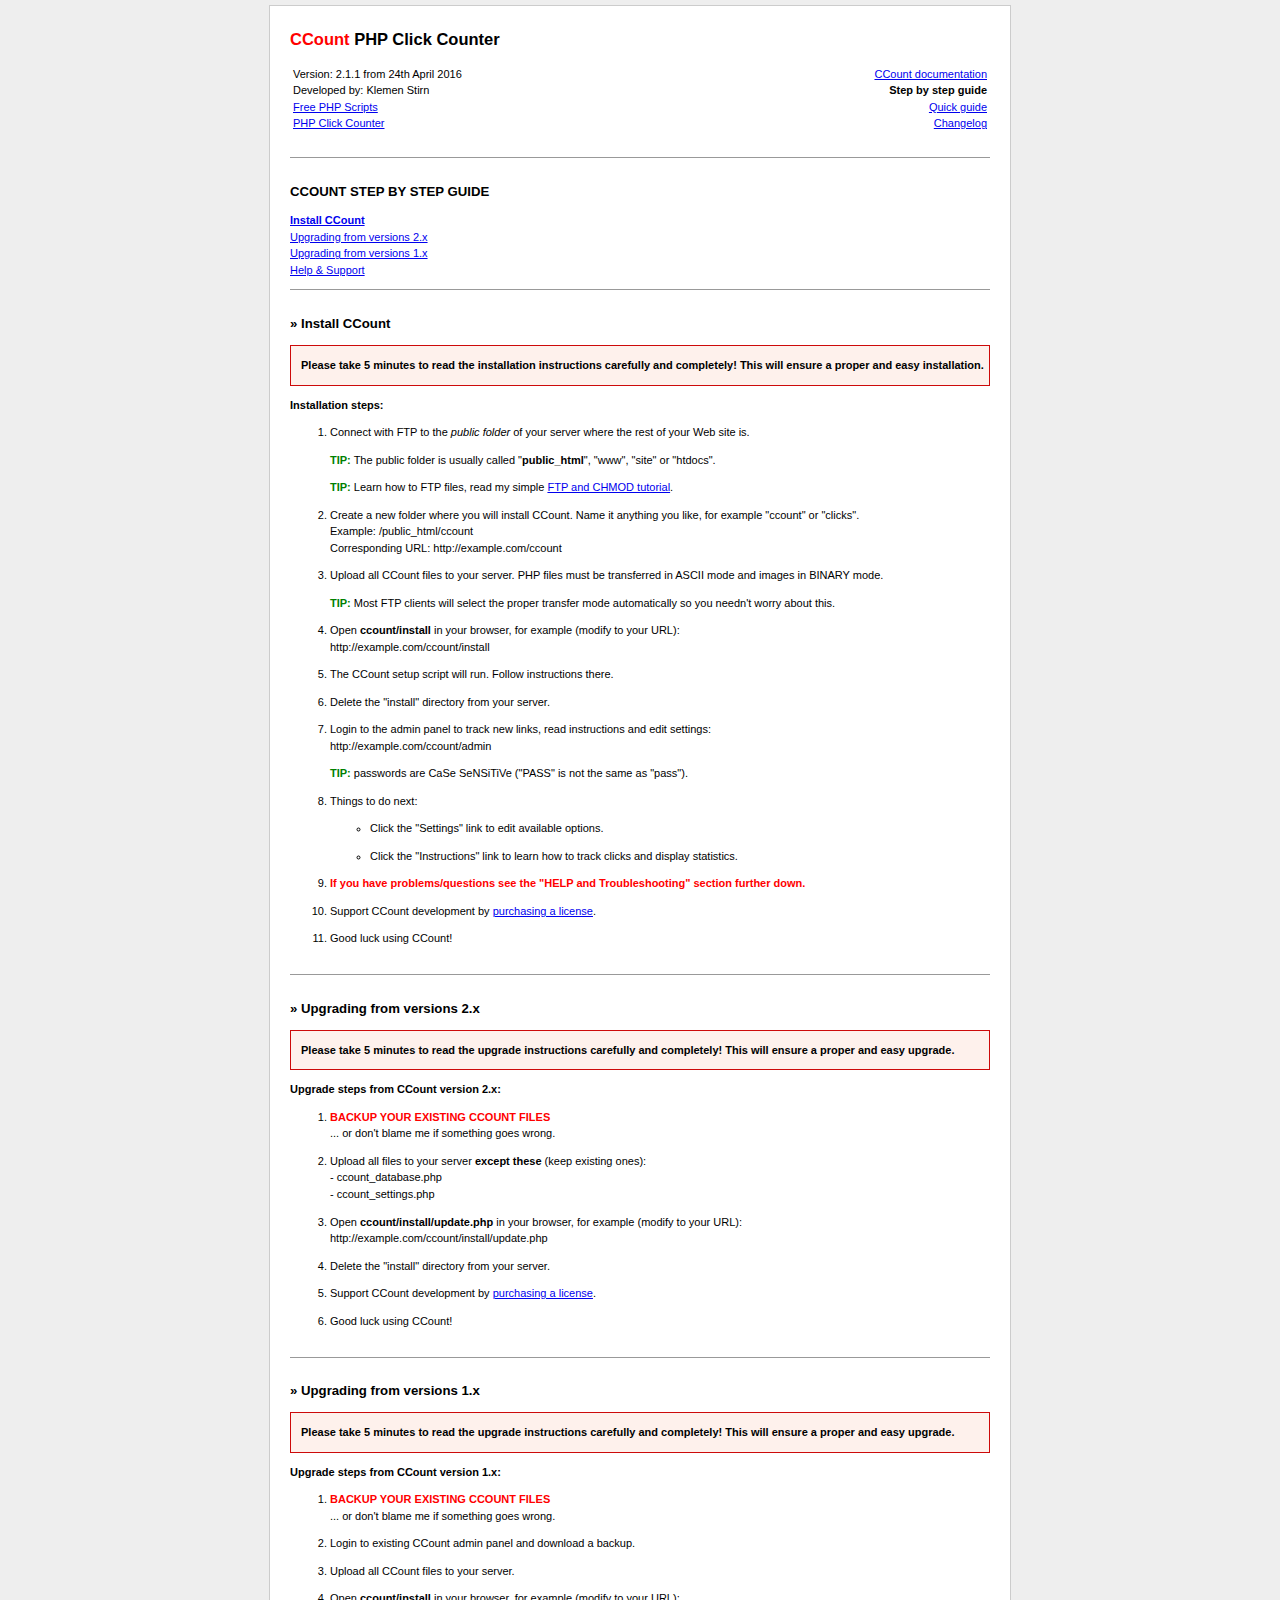
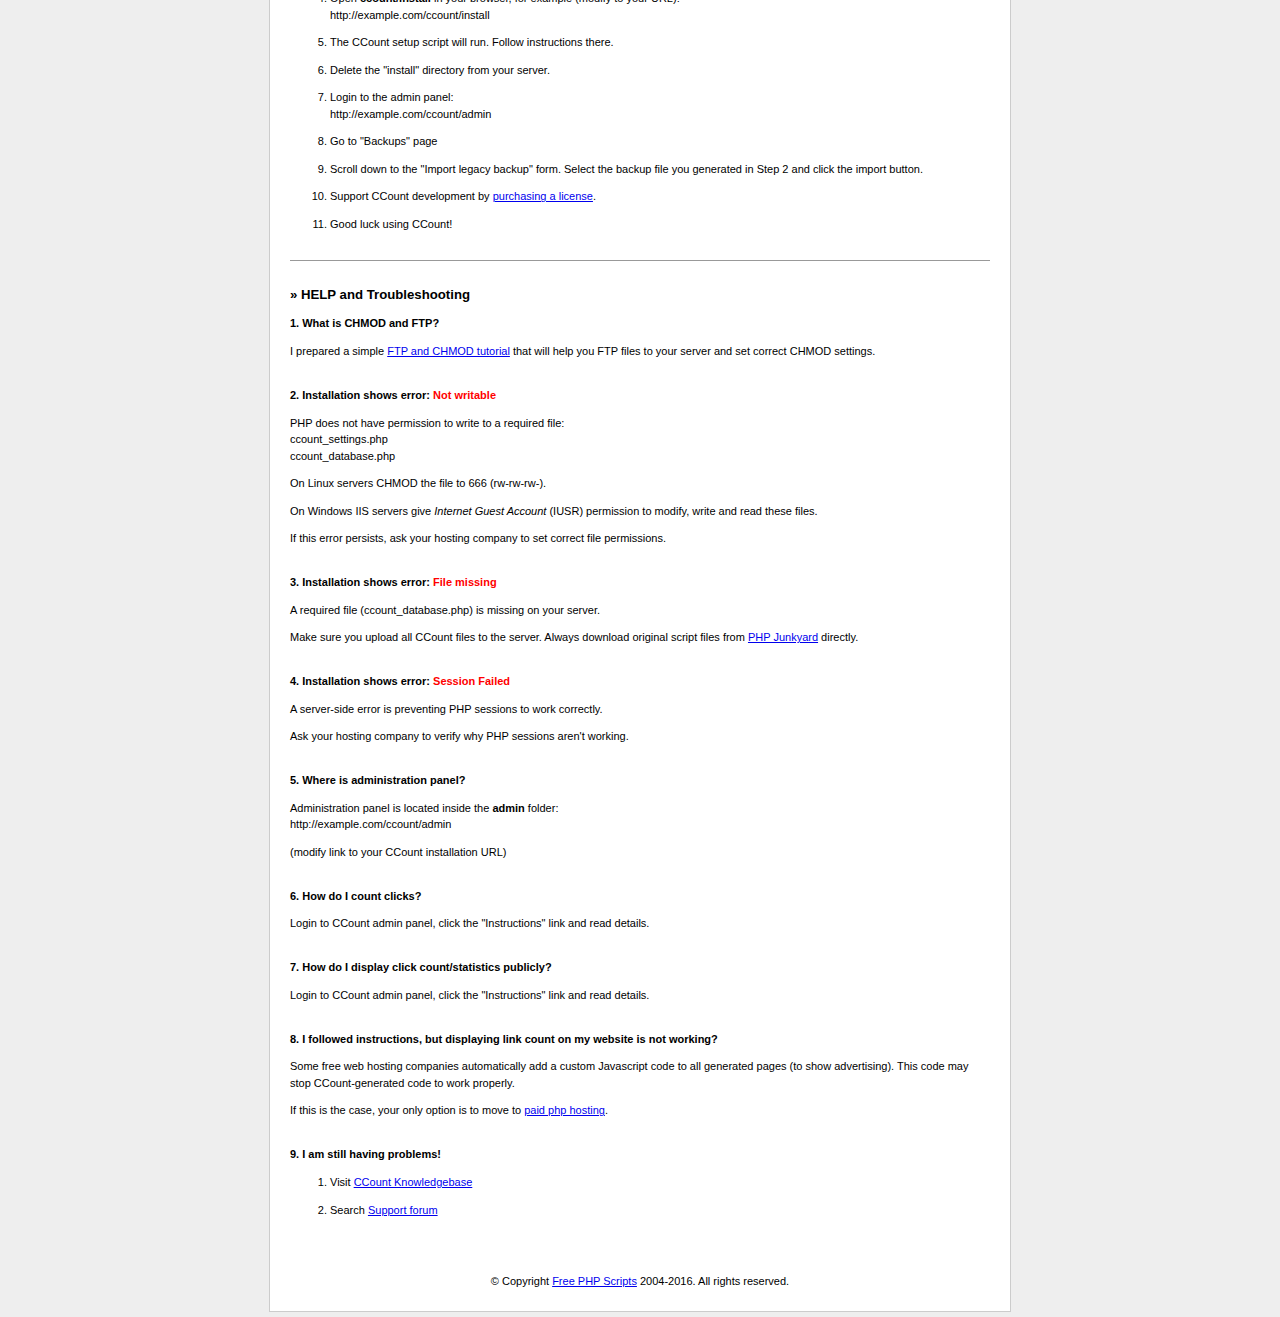
<file: download-counter/docs/step-by-step-guide.html>
<!DOCTYPE html PUBLIC "-//W3C//DTD XHTML; 1.0 Transitional//EN" "http://www.w3.org/TR/xhtml1/DTD/xhtml1-transitional.dtd">
<html xmlns="http://www.w3.org/1999/xhtml" lang="en">
<head>
<title>CCount step by step guide</title>
<meta http-equiv="Content-Type" content="text/html; charset=utf-8" />
<link rel="stylesheet" href="docs_style.css" />
</head>

<body>
<div id="wrapper">
<div id="main">
<h1><span class="dest">CCount</span> PHP Click Counter</h1>

<table width="100%">
<tr>
<td width="50%" style="text-align:left;vertical-align:top">
 <ul class="nobullets">
<li>Version: 2.1.1 from 24th April 2016</li>
<li>Developed by: Klemen Stirn</li>
<li><a href="http://www.phpjunkyard.com">Free PHP Scripts</a></li>
<li><a href="http://www.phpjunkyard.com/php-click-counter.php" target="_blank">PHP Click Counter</a></li>
 </ul>
</td>
<td width="50%" style="text-align:right;vertical-align:top">
 <ul class="nobullets">
 <li><a href="index.html">CCount documentation</a></li>
 <li><b>Step by step guide</b></li>
 <li><a href="quick-guide.html">Quick guide</a></li>
 <li><a href="changelog.html">Changelog</a></li>
 </ul>
</td>
</tr>
</table>

<h2>CCOUNT STEP BY STEP GUIDE</h2>

<ul class="nobullets">
    <li><a href="#install"><b>Install CCount</b></a></li>
    <li><a href="#update">Upgrading from versions 2.x</a></li>
    <li><a href="#upgrade">Upgrading from versions 1.x</a></li>
    <li><a href="#help">Help &amp; Support</a></li>
</ul>

<h2 id="install">&raquo; Install CCount</h2>

<div class="error">
<p style="font-weight:bold">Please take 5 minutes to read the installation instructions carefully and completely! This will ensure a proper and easy installation.</p>
</div>

<p style="font-weight:bold">Installation steps:</p>

<ol>

<li><p>Connect with FTP to the <i>public folder</i> of your server where the rest of your Web site is.</p>
<p><span class="tip">TIP:</span> The public folder is usually called &quot;<b>public_html</b>&quot;, &quot;www&quot;, &quot;site&quot; or &quot;htdocs&quot;.</p>
<p><span class="tip">TIP:</span> Learn how to FTP files, read my simple <a href="http://www.phpjunkyard.com/tutorials/ftp-chmod-tutorial.php">FTP and CHMOD tutorial</a>.</p>
</li>

<li><p>Create a new folder where you will install CCount. Name it anything you like, for example &quot;ccount&quot; or &quot;clicks&quot;.<br />
Example: /public_html/ccount<br />
Corresponding URL: http://example.com/ccount</p></li>

<li><p>Upload all CCount files to your server. PHP files must be transferred in ASCII mode and images in BINARY mode.</p>
<p><span class="tip">TIP:</span> Most FTP clients will select the proper transfer mode automatically so you needn't worry about this.</li>

<li><p>Open <b>ccount/install</b> in your browser, for example (modify to your URL):<br />http://example.com/ccount/install</p></li>

<li><p>The CCount setup script will run. Follow instructions there.</p></li>

<li><p>Delete the &quot;install&quot; directory from your server.</p></li>

<li><p>Login to the admin panel to track new links, read instructions and edit settings:<br />http://example.com/ccount/admin</p>
<p><span class="tip">TIP:</span> passwords are CaSe SeNSiTiVe (&quot;PASS&quot; is not the same as &quot;pass&quot;).</p></li>

<li>
<p>Things to do next:</p>

<ul>
<li><p>Click the &quot;Settings&quot; link to edit available options.</p></li>
<li><p>Click the &quot;Instructions&quot; link to learn how to track clicks and display statistics.</p></li>
</ul>

</li>

<li><p style="font-weight:bold"><span class="dest">If you have problems/questions see the &quot;HELP and Troubleshooting&quot; section further down.</span></p></li>

<li><p>Support CCount development by <a href="http://www.phpjunkyard.com/buy.php?script=ccount">purchasing a license</a>.</p></li>

<li><p>Good luck using CCount!<br />&nbsp;</p></li>

</ol>


<h2 id="update">&raquo; Upgrading from versions 2.x</h2>

<div class="error">
<p style="font-weight:bold">Please take 5 minutes to read the upgrade instructions carefully and completely! This will ensure a proper and easy upgrade.</p>
</div>

<p style="font-weight:bold">Upgrade steps from CCount version 2.x:</p>

<ol>

<li><p><span class="dest" style="font-weight:bold">BACKUP YOUR EXISTING CCOUNT FILES</span><br />... or don't blame me if something goes wrong.</p></li>

<li><p>Upload all files to your server <b>except these</b> (keep existing ones):<br />
- ccount_database.php<br />
- ccount_settings.php</p></li>

<li><p>Open <b>ccount/install/update.php</b> in your browser, for example (modify to your URL):<br />http://example.com/ccount/install/update.php</p></li>

<li><p>Delete the &quot;install&quot; directory from your server.</p></li>

<li><p>Support CCount development by <a href="http://www.phpjunkyard.com/buy.php?script=ccount">purchasing a license</a>.</p></li>

<li><p>Good luck using CCount!<br />&nbsp;</p></li>

</ol>


<h2 id="upgrade">&raquo; Upgrading from versions 1.x</h2>

<div class="error">
<p style="font-weight:bold">Please take 5 minutes to read the upgrade instructions carefully and completely! This will ensure a proper and easy upgrade.</p>
</div>

<p style="font-weight:bold">Upgrade steps from CCount version 1.x:</p>

<ol>

<li><p><span class="dest" style="font-weight:bold">BACKUP YOUR EXISTING CCOUNT FILES</span><br />... or don't blame me if something goes wrong.</p></li>

<li><p>Login to existing CCount admin panel and download a backup.</p></li>

<li><p>Upload all CCount files to your server.</p></li>

<li><p>Open <b>ccount/install</b> in your browser, for example (modify to your URL):<br />http://example.com/ccount/install</p></li>

<li><p>The CCount setup script will run. Follow instructions there.</p></li>

<li><p>Delete the &quot;install&quot; directory from your server.</p></li>

<li><p>Login to the admin panel:<br />http://example.com/ccount/admin</p></li>

<li><p>Go to &quot;Backups&quot; page</p></li>

<li><p>Scroll down to the &quot;Import legacy backup&quot; form. Select the backup file you generated in Step 2 and click the import button.</p></li>

<li><p>Support CCount development by <a href="http://www.phpjunkyard.com/buy.php?script=ccount">purchasing a license</a>.</p></li>

<li><p>Good luck using CCount!<br />&nbsp;</p></li>

</ol>


<h2 id="help">&raquo; HELP and Troubleshooting</h2>

<h3>1. What is CHMOD and FTP?</h3>

<p>I prepared a simple <a href="http://www.phpjunkyard.com/tutorials/ftp-chmod-tutorial.php">FTP and CHMOD tutorial</a> that will help you FTP files to your server and set correct CHMOD settings.<br />&nbsp;</p>

<h3>2. Installation shows error: <span style="color:red">Not writable</span></h3>

<p>PHP does not have permission to write to a required file:<br />
ccount_settings.php<br />
ccount_database.php</p>

<p>On Linux servers CHMOD the file to 666 (rw-rw-rw-).</p>

<p>On Windows IIS servers give <i>Internet Guest Account</i> (IUSR) permission to modify, write and read these files.</p>

<p>If this error persists, ask your hosting company to set correct file permissions.<br />&nbsp;</p>

<h3>3. Installation shows error: <span style="color:red">File missing</span></h3>

<p>A required file (ccount_database.php) is missing on your server.</p>

<p>Make sure you upload all CCount files to the server. Always download original
script files from <a href="http://www.phpjunkyard.com">PHP Junkyard</a> directly.<br />&nbsp;</p>

<h3>4. Installation shows error: <span style="color:red">Session Failed</span></h3>

<p>A server-side error is preventing PHP sessions to work correctly.</p>

<p>Ask your hosting company to verify why PHP sessions aren't working.<br />&nbsp;</p>

<h3>5. Where is administration panel?</h3>

<p>Administration panel is located inside the <b>admin</b> folder:<br />
http://example.com/ccount/admin</p>

<p>(modify link to your CCount installation URL)<br />&nbsp;</p>

<h3>6. How do I count clicks?</h3>

<p>Login to CCount admin panel, click the &quot;Instructions&quot; link and read details.<br />&nbsp;</p>

<h3>7. How do I display click count/statistics publicly?</h3>

<p>Login to CCount admin panel, click the &quot;Instructions&quot; link and read details.<br />&nbsp;</p>

<h3>8. I followed instructions, but displaying link count on my website is not working?</h3>

<p>Some free web hosting companies automatically add a custom Javascript code to all generated pages (to show advertising).
This code may stop CCount-generated code to work properly.</p>

<p>If this is the case, your only option is to move to <a href="http://www.phpjunkyard.com/hosting.php">paid php hosting</a>.<br />&nbsp;</p>

<h3>9. I am still having problems!</h3>

<ol>
<li><p>Visit <a href="http://www.phpjunkyard.com/support/kb/knowledgebase.php?category=4">CCount Knowledgebase</a></p></li>
<li><p>Search <a href="http://developers.phpjunkyard.com">Support forum</a><br />&nbsp;</p></li>
</ol>

<p>&nbsp;</p>

<p style="text-align:center">&copy; Copyright <a href="http://www.phpjunkyard.com">Free PHP Scripts</a> 2004-2016. All rights reserved.</p>

</div>
</div>
</body>
</html>
</file>
<file: css/5grid/core.css>
/*****************************************************************/


/* 5grid 0.4 by n33.co | MIT+GPLv2 license licensed              */


/* core.css: Core stylesheet                                     */


/*****************************************************************/


/**************************************************/


/* Resets (by meyerweb.com/eric/tools/css/reset/) */


/**************************************************/

html,
body,
div,
span,
applet,
object,
iframe,
h1,
h2,
h3,
h4,
h5,
h6,
p,
blockquote,
pre,
a,
abbr,
acronym,
address,
big,
cite,
code,
del,
dfn,
em,
img,
ins,
kbd,
q,
s,
samp,
small,
strike,
strong,
sub,
sup,
tt,
var,
b,
u,
i,
center,
dl,
dt,
dd,
ol,
ul,
li,
fieldset,
form,
label,
legend,
table,
caption,
tbody,
tfoot,
thead,
tr,
th,
td,
article,
aside,
canvas,
details,
embed,
figure,
figcaption,
footer,
header,
hgroup,
menu,
nav,
output,
ruby,
section,
summary,
time,
mark,
audio,
video {
    margin: 0;
    padding: 0;
    border: 0;
    font-size: 100%;
    font: inherit;
    vertical-align: baseline;
}

article,
aside,
details,
figcaption,
figure,
footer,
header,
hgroup,
menu,
nav,
section {
    display: block;
}

body {
    line-height: 1;
}

ol,
ul {
    list-style: none;
}

blockquote,
q {
    quotes: none;
}

blockquote:before,
blockquote:after,
q:before,
q:after {
    content: '';
    content: none;
}

table {
    border-collapse: collapse;
    border-spacing: 0;
}


/*********************/


/* Grid              */


/*********************/

.\35 grid .\31 2u {
    width: 100%;
}

.\35 grid .\31 1u {
    width: 91.5%;
}

.\35 grid .\31 0u {
    width: 83%;
}

.\35 grid .\39 u {
    width: 74.5%;
}

.\35 grid .\38 u {
    width: 66%;
}

.\35 grid .\37 u {
    width: 57.5%;
}

.\35 grid .\36 u {
    width: 49%;
}

.\35 grid .\35 u {
    width: 40.5%;
}

.\35 grid .\34 u {
    width: 32%;
}

.\35 grid .\33 u {
    width: 23.5%;
}

.\35 grid .\32 u {
    width: 15%;
}

.\35 grid .\31 u {
    width: 6.5%;
}

.\35 grid .\31 u,
.\35 grid .\32 u,
.\35 grid .\33 u,
.\35 grid .\34 u,
.\35 grid .\35 u,
.\35 grid .\36 u,
.\35 grid .\37 u,
.\35 grid .\38 u,
.\35 grid .\39 u,
.\35 grid .\31 0u,
.\35 grid .\31 1u,
.\35 grid .\31 2u {
    margin: 1% 0 1% 2%;
    float: left;
}

.\35 grid:after {
    content: '';
    display: block;
    clear: both;
    height: 0;
}

.\35 grid-flush .\31 2u {
    width: 100% !important;
}

.\35 grid-flush .\31 1u {
    width: 91.6666666667% !important;
}

.\35 grid-flush .\31 0u {
    width: 83.3333333333% !important;
}

.\35 grid-flush .\39 u {
    width: 75% !important;
}

.\35 grid-flush .\38 u {
    width: 66.6666666667% !important;
}

.\35 grid-flush .\37 u {
    width: 58.3333333333% !important;
}

.\35 grid-flush .\36 u {
    width: 50% !important;
}

.\35 grid-flush .\35 u {
    width: 41.6666666667% !important;
}

.\35 grid-flush .\34 u {
    width: 33.3333333333% !important;
}

.\35 grid-flush .\33 u {
    width: 25% !important;
}

.\35 grid-flush .\32 u {
    width: 16.6666666667% !important;
}

.\35 grid-flush .\31 u {
    width: 8.3333333333% !important;
}

.\35 grid-flush .\31 u,
.\35 grid-flush .\32 u,
.\35 grid-flush .\33 u,
.\35 grid-flush .\34 u,
.\35 grid-flush .\35 u,
.\35 grid-flush .\36 u,
.\35 grid-flush .\37 u,
.\35 grid-flush .\38 u,
.\35 grid-flush .\39 u,
.\35 grid-flush .\31 0u,
.\35 grid-flush .\31 1u,
.\35 grid-flush .\31 2u {
    margin: 0 !important;
}

.do-5grid .do-12u {
    width: 100%;
}

.do-5grid .do-11u {
    width: 91.5%;
}

.do-5grid .do-10u {
    width: 83%;
}

.do-5grid .do-9u {
    width: 74.5%;
}

.do-5grid .do-8u {
    width: 66%;
}

.do-5grid .do-7u {
    width: 57.5%;
}

.do-5grid .do-6u {
    width: 49%;
}

.do-5grid .do-5u {
    width: 40.5%;
}

.do-5grid .do-4u {
    width: 32%;
}

.do-5grid .do-3u {
    width: 23.5%;
}

.do-5grid .do-2u {
    width: 15%;
}

.do-5grid .do-1u {
    width: 6.5%;
}

.do-5grid .do-1u,
.do-5grid .do-2u,
.do-5grid .do-3u,
.do-5grid .do-4u,
.do-5grid .do-5u,
.do-5grid .do-6u,
.do-5grid .do-7u,
.do-5grid .do-8u,
.do-5grid .do-9u,
.do-5grid .do-10u,
.do-5grid .do-11u,
.do-5grid .do-12u {
    margin: 1% 0 1% 2%;
    float: left;
}

.do-5grid:after {
    content: '';
    display: block;
    clear: both;
    height: 0;
}

.do-5grid-flush .do-12u {
    width: 100%;
}

.do-5grid-flush .do-11u {
    width: 91.6666666667%;
}

.do-5grid-flush .do-10u {
    width: 83.3333333333%;
}

.do-5grid-flush .do-9u {
    width: 75%;
}

.do-5grid-flush .do-8u {
    width: 66.6666666667%;
}

.do-5grid-flush .do-7u {
    width: 58.3333333333%;
}

.do-5grid-flush .do-6u {
    width: 50%;
}

.do-5grid-flush .do-5u {
    width: 41.6666666667%;
}

.do-5grid-flush .do-4u {
    width: 33.3333333333%;
}

.do-5grid-flush .do-3u {
    width: 25%;
}

.do-5grid-flush .do-2u {
    width: 16.6666666667%;
}

.do-5grid-flush .do-1u {
    width: 8.3333333333%;
}

.do-5grid-flush .do-1u,
.do-5grid-flush .do-2u,
.do-5grid-flush .do-3u,
.do-5grid-flush .do-4u,
.do-5grid-flush .do-5u,
.do-5grid-flush .do-6u,
.do-5grid-flush .do-7u,
.do-5grid-flush .do-8u,
.do-5grid-flush .do-9u,
.do-5grid-flush .do-10u,
.do-5grid-flush .do-11u,
.do-5grid-flush .do-12u {
    margin: 0 !important;
}


/*********************/


/* Mobile            */


/*********************/

#mobileUI-site-titlebar {
    text-align: center;
}

#mobileUI-site-nav-opener {
    top: 0;
    left: 0;
}

#mobileUI-site-nav {}

#mobileUI-site-nav-inner {}

.mobileUI-site-nav-link {
    display: block;
}

.mobileUI-site-nav-link .indent-1 {
    display: inline-block;
    width: 1em;
}

.mobileUI-site-nav-link .indent-2 {
    display: inline-block;
    width: 2em;
}

.mobileUI-site-nav-link .indent-3 {
    display: inline-block;
    width: 3em;
}

.mobileUI-site-nav-link .indent-4 {
    display: inline-block;
    width: 4em;
}

.mobileUI-site-nav-link .indent-5 {
    display: inline-block;
    width: 5em;
}

.mobileUI-site-nav-link .indent-6 {
    display: inline-block;
    width: 6em;
}

.mobileUI-site-nav-link .indent-7 {
    display: inline-block;
    width: 7em;
}

.mobileUI-site-nav-link .indent-8 {
    display: inline-block;
    width: 8em;
}

.mobileUI-site-nav-link .indent-9 {
    display: inline-block;
    width: 9em;
}

.mobileUI-site-nav-link .indent-10 {
    display: inline-block;
    width: 10em;
}
</file>
<file: css/5grid/core-desktop.css>
/*****************************************************************/


/* 5grid 0.4 by n33.co | MIT+GPLv2 license licensed              */


/* core-desktop.css: Core (desktop) stylesheet                   */


/*****************************************************************/

.\35 grid .row:after {
    content: '';
    display: block;
    clear: both;
    height: 0;
}

.\35 grid .row >:first-child {
    margin-left: 0;
}

.\35 grid .row:first-child > * {
    margin-top: 0;
}

.\35 grid .row:last-child > * {
    margin-bottom: 0;
}

.\35 grid .offset-1u:first-child {
    margin-left: 8.5% !important;
}

.\35 grid .offset-2u:first-child {
    margin-left: 17% !important;
}

.\35 grid .offset-3u:first-child {
    margin-left: 25.5% !important;
}

.\35 grid .offset-4u:first-child {
    margin-left: 34% !important;
}

.\35 grid .offset-5u:first-child {
    margin-left: 42.5% !important;
}

.\35 grid .offset-6u:first-child {
    margin-left: 51% !important;
}

.\35 grid .offset-7u:first-child {
    margin-left: 59.5% !important;
}

.\35 grid .offset-8u:first-child {
    margin-left: 68% !important;
}

.\35 grid .offset-9u:first-child {
    margin-left: 76.5% !important;
}

.\35 grid .offset-10u:first-child {
    margin-left: 85% !important;
}

.\35 grid .offset-11u:first-child {
    margin-left: 93.5% !important;
}

.\35 grid .offset-1u {
    margin-left: 10.5% !important;
}

.\35 grid .offset-2u {
    margin-left: 19% !important;
}

.\35 grid .offset-3u {
    margin-left: 27.5% !important;
}

.\35 grid .offset-4u {
    margin-left: 36% !important;
}

.\35 grid .offset-5u {
    margin-left: 44.5% !important;
}

.\35 grid .offset-6u {
    margin-left: 53% !important;
}

.\35 grid .offset-7u {
    margin-left: 61.5% !important;
}

.\35 grid .offset-8u {
    margin-left: 70% !important;
}

.\35 grid .offset-9u {
    margin-left: 78.5% !important;
}

.\35 grid .offset-10u {
    margin-left: 87% !important;
}

.\35 grid .offset-11u {
    margin-left: 95.5% !important;
}
</file>
<file: css/5grid/core-1200px.css>
/*****************************************************************/


/* 5grid 0.4 by n33.co | MIT+GPLv2 license licensed              */


/* core-1200px.css: 1200px                                       */


/*****************************************************************/


/*********************/


/* 1200px            */


/*********************/

.\35 grid-layout {
    width: 1200px;
    margin: 0 auto;
}
</file>
<file: css/5grid/core-noscript.css>
/*****************************************************************/


/* 5grid 0.4 by n33.co | MIT+GPLv2 license licensed              */


/* noscript-1000px.css: Kludgey noscript stylesheet              */


/*****************************************************************/


/*********************/


/* Base Grid         */


/*********************/

.\35 grid-layout .\31 2u {
    width: 100%;
}

.\35 grid-layout .\31 1u {
    width: 91.5%;
}

.\35 grid-layout .\31 0u {
    width: 83%;
}

.\35 grid-layout .\39 u {
    width: 74.5%;
}

.\35 grid-layout .\38 u {
    width: 66%;
}

.\35 grid-layout .\37 u {
    width: 57.5%;
}

.\35 grid-layout .\36 u {
    width: 49%;
}

.\35 grid-layout .\35 u {
    width: 40.5%;
}

.\35 grid-layout .\34 u {
    width: 32%;
}

.\35 grid-layout .\33 u {
    width: 23.5%;
}

.\35 grid-layout .\32 u {
    width: 15%;
}

.\35 grid-layout .\31 u {
    width: 6.5%;
}

.\35 grid-layout .\31 u,
.\35 grid-layout .\32 u,
.\35 grid-layout .\33 u,
.\35 grid-layout .\34 u,
.\35 grid-layout .\35 u,
.\35 grid-layout .\36 u,
.\35 grid-layout .\37 u,
.\35 grid-layout .\38 u,
.\35 grid-layout .\39 u,
.\35 grid-layout .\31 0u,
.\35 grid-layout .\31 1u,
.\35 grid-layout .\31 2u {
    margin: 1% 0 1% 2%;
    float: left;
}

.\35 grid-layout:after {
    content: '';
    display: block;
    clear: both;
    height: 0;
}


/*********************/


/* Desktop           */


/*********************/

.\35 grid-layout .row:after {
    content: '';
    display: block;
    clear: both;
    height: 0;
}

.\35 grid-layout .row >:first-child {
    margin-left: 0;
}

.\35 grid-layout .row:first-child > * {
    margin-top: 0;
}

.\35 grid-layout .row:last-child > * {
    margin-bottom: 0;
}

.\35 grid-layout .offset-1u:first-child {
    margin-left: 8.5% !important;
}

.\35 grid-layout .offset-2u:first-child {
    margin-left: 17% !important;
}

.\35 grid-layout .offset-3u:first-child {
    margin-left: 25.5% !important;
}

.\35 grid-layout .offset-4u:first-child {
    margin-left: 34% !important;
}

.\35 grid-layout .offset-5u:first-child {
    margin-left: 42.5% !important;
}

.\35 grid-layout .offset-6u:first-child {
    margin-left: 51% !important;
}

.\35 grid-layout .offset-7u:first-child {
    margin-left: 59.5% !important;
}

.\35 grid-layout .offset-8u:first-child {
    margin-left: 68% !important;
}

.\35 grid-layout .offset-9u:first-child {
    margin-left: 76.5% !important;
}

.\35 grid-layout .offset-10u:first-child {
    margin-left: 85% !important;
}

.\35 grid-layout .offset-11u:first-child {
    margin-left: 93.5% !important;
}

.\35 grid-layout .offset-1u {
    margin-left: 10.5% !important;
}

.\35 grid-layout .offset-2u {
    margin-left: 19% !important;
}

.\35 grid-layout .offset-3u {
    margin-left: 27.5% !important;
}

.\35 grid-layout .offset-4u {
    margin-left: 36% !important;
}

.\35 grid-layout .offset-5u {
    margin-left: 44.5% !important;
}

.\35 grid-layout .offset-6u {
    margin-left: 53% !important;
}

.\35 grid-layout .offset-7u {
    margin-left: 61.5% !important;
}

.\35 grid-layout .offset-8u {
    margin-left: 70% !important;
}

.\35 grid-layout .offset-9u {
    margin-left: 78.5% !important;
}

.\35 grid-layout .offset-10u {
    margin-left: 87% !important;
}

.\35 grid-layout .offset-11u {
    margin-left: 95.5% !important;
}
</file>
<file: css/style.css>
@import url(http://fonts.googleapis.com/css?family=Archivo+Narrow:400,700);
@import url(http://fonts.googleapis.com/css?family=Oswald:400,300);
@import url(http://fonts.googleapis.com/css?family=Fjalla+One);
@import url(https://fonts.googleapis.com/css?family=Open+Sans);
@import url(https://fonts.googleapis.com/css?family=Ubuntu);

/* researcharun.com website css file */

/*********************************************************************************/
/*                                   Global                                      */
/*********************************************************************************/

html,
body {
    height: 100%;
}

body {
    margin-top: auto;
    margin-bottom: auto;
    padding: 0em;
    background: #101214 url(images/main-bg.png) repeat;
    font-family: 'Open Sans', sans-serif;
    font-size: 9.5pt;
    color: #686868;
}

h1,
h2,
h3 {
    padding: 0 0 1em 0;
    font-weight: 10;
    color: #CFCFCF;
}

h2 {
    letter-spacing: -1px;
    font-size: 1.5em;
}

p,
ol,
ul {
    margin-top: 1em;
}

p {
    line-height: 1.75em;
}

a {
    text-decoration: underline;
    color: #909090;
}

a:hover {
    text-decoration: none;
}


/* Image Style 1 */

.image-style1 {
    display: block;
    width: 100%;
}


/* video Style 1 */

.video-style1 {
    display: block;
    width: 80%;
}


/* Buttons Style 1 */

.button {
    display: inline-block;
    margin-top: 2em;
    padding: 1.00em 1.50em;
    border-radius: 5px;
    text-align: center;
    text-decoration: none;
    text-transform: lowercase;
    font-size: 0.95em;
}

.button-style1 {
    display: inline-block;
    background: #2B8FC4;
    color: #FFFFFF;
}

.button-style1:hover {
    background: #ff5033;
}

.button-mac-download {
    display: inline-block;
    margin-top: 2em;
    padding: 1.00em 1.50em;
    border-radius: 5px;
    text-align: center;
    text-decoration: none;
    text-transform: lowercase;
    font-size: 0.95em;
    background: #FFFFFF url(images/header-bg.png) repeat;
    color: #353535;
}

.button-mac-download:hover {
    color: #FFFFFF;
    background: #ff5033;
}

.button-linux-download {
    display: inline-block;
    margin-top: 2em;
    padding: 1.00em 1.50em;
    border-radius: 5px;
    text-align: center;
    text-decoration: none;
    text-transform: lowercase;
    font-size: 0.95em;
    background: #ffde00;
    color: #353535;
}

.button-linux-download:hover {
    color: #FFFFFF;
    background: #ff5033;
}


/* List Style 1 */

ul.style0 {
    overflow: hidden;
    margin: 0.5em;
    padding: 0.5em;
    padding-bottom: 0.75em;
    list-style: none;
}

ul.style0 li {
    padding: 0.50em 0 0.50em 0em;
}

ul.style0 a {
    display: block;
    text-decoration: none;
    color: #909090;
}

ul.style0 a:hover {
    text-decoration: underline;
}


/* List Style 1 */

ul.style1 {}

ul.style1 li {
    padding: 0.75em 0 0.75em 0em;
    background: url(images/bullet-icon.png) no-repeat left 50%;
}

ul.style1 a {
    display: block;
    padding-left: 1.50em;
    text-decoration: none;
    color: #909090;
}

ul.style1 a:hover {
    text-decoration: underline;
}


/* List Style 2 */

ul.style2 {
    overflow: hidden;
    margin: 0em;
    padding: 0em;
    list-style: none;
}

ul.style2 li {
    clear: both;
    padding: 1em 0em 2em 0em;
    border-top: 1px solid #212124;
}

ul.style2 p {
    line-height: 2.20em;
}

ul.style2 a {
    text-decoration: none;
    color: #909090;
}

ul.style2 a:hover {
    text-decoration: underline;
}

ul.style2 img {
    float: left;
    margin-right: 1.5em;
    border-radius: 5px;
}

ul.style2 .first {
    padding-top: 0;
    border-top: none;
}


/* List style 3 */

ul.style3 {
    margin: 0em;
    padding: 0em 0em 0em 0em;
    list-style: none;
}

ul.style3 li {
    padding: 1.75em 0em 1.50em 0em;
    border-top: 1px solid #212124;
}

ul.style3 .heading-title {
    font-size: 1.10em;
    font-weight: bold;
    color: #B8B8B8;
}

ul.style3 .date {
    display: inline-block;
    margin: 0em 1em 1em 0em;
    text-transform: uppercase;
    font-size: .80em;
    background: #2B8FC4;
    border-radius: 5px;
    color: #FFFFFF;
}

ul.style3 .date a {
    display: inline-block;
    padding: .5em 1em;
    letter-spacing: 1px;
    border-radius: 5px;
    text-align: center;
    text-decoration: none;
    text-transform: uppercase;
    font-size: 1.10em;
    font-weight: 400;
    color: #FFFFFF;
}

ul.style3 a {
    text-decoration: none;
    color: #909090;
}

ul.style3 a:hover {
    text-decoration: underline;
}

ul.style3 .first {
    border-top: none;
}


/* List style 4 */

ul.style4 {
    overflow: hidden;
    margin: 0em;
    padding: 0em;
    list-style: none;
}

ul.style4 li {
    padding: 1.50em 0em 1.50em 0em;
    border-top: 1px solid #212124;
}

ul.style4 a {
    padding-left: 1em;
    background: url(images/list-bullet.png) no-repeat left 50%;
    text-decoration: none;
    color: #909090;
}

ul.style4 a:hover {
    text-decoration: underline;
    color: #868686;
}

ul.style4 h3 {
    padding: 0 0 0.75em 0;
    font-size: 1.10em;
    font-weight: 700;
    color: #B8B8B8;
}

ul.style4 .first {
    padding-top: 0;
    border-top: none;
}


/* List style 5 */

ul.style5 {
    margin-left: 1em;
}

ul.style5 li {
    line-height: 1.75em;
    list-style: decimal;
}


/* List style 6 */

ul.style6 {
    overflow: hidden;
    margin: 0em;
    padding: 0em;
    list-style: none;
}

ul.style6 li {
    padding: 0.50em 0em 0.50em 0em;
}

ul.style6 a {
    padding-left: 1em;
    background: url(images/list-bullet.png) no-repeat left 50%;
    text-decoration: none;
    color: #909090;
}

ul.style6 a:hover {
    text-decoration: underline;
    color: #868686;
}

ul.style6 h3 {
    padding: 0 0 0.75em 0;
    font-size: 1.10em;
    font-weight: 700;
    color: #B8B8B8;
}

ul.style6 .first {
    padding-top: 0;
    border-top: none;
}


/* Header */

#header-wrapper {
    overflow: hidden;
    background: #FFFFFF url(images/header-bg.png) repeat;
}

#header {
    position: fixed;
    background: #FFFFFF url(images/header-bg.png) repeat;
    border-bottom: 1px solid #ff5033;
    height: 55px;
    top: 0;
    left: 0;
    z-index: 2000;
    width: 100%;
}


/* Banner */

#banner {
    overflow: hidden;
    height: 32em;
    margin-top: 5em;
    background: url(../images/alphaplot-banner.svg) no-repeat right top;
}

#banner h2 {
    padding: 3em 0 0 0;
    letter-spacing: -2px;
    text-transform: lowercase;
    font-size: 2.25em;
    color: #101214;
}

#banner p {
    padding: 0 35em 0 0;
    font-size: 9.5pt;
}


/* white-block */

#white-block-wrapper {
    overflow: hidden;
    background: #FFFFFF;
    width: auto;
    margin-top: 8em;
}

#white-block {
    overflow: hidden;
    height: 35em;
    margin-top: 1em;
    background: url(../images/under-the-hood.gif) no-repeat right top;
}

#white-block h2 {
    color: #101214;
    padding: 6em 3em 0 3em;
}

#white-block p {
    padding: 1em 35em 0 6em;
    color: #101214;
    font-size: 12px;
}


/* Wrapper */

#wrapper {
    padding: 5em 0em 3em 0em;
}


/* Content */

#content {}

#content a img {
    display: block;
    width: 100%;
    margin-bottom: 1.50em;
    border-radius: 5px;
}

#content .main-title {
    font-size: 16pt;
    font-style: normal;
    font-weight: 300;
}


/* Sidebar */

#sidebar {}

#sidebar #box1 {
    margin-bottom: 3em;
}

#sidebar #box2 .button {
    margin-top: 0;
}


/* Two Column Area */

#two-column {
    overflow: hidden;
    margin-top: 4em;
    padding: 4em 0em 0em 0em;
    border-top: 1px solid #212124;
}


/* Featured Area */

#featured-wrapper {
    overflow: hidden;
    padding: 4em 0em;
    background: url(images/strip-pattern.png) repeat;
}

#featured-content {}

#featured-content h2 {}

#featured-content img {
    float: left;
    margin: 0.85em 2em 0em 0em;
}


/* Copyright */

#copyright {
    overflow: hidden;
    padding: 3em 0em 6em 0em;
    border-top: 1px solid #212124;
    text-align: center;
}

#copyright p {
    font-size: 1em;
}

#copyright a {
    color: #949494;
}

#copyright a:hover {
    text-decoration: none;
}


/* box */

.noticebox {
    font-family: "courier new", courier, monospace;
    /*text-transform: lowercase;*/
    color: #313131;
    border: 1px grey;
    border-style: solid;
    border-radius: 5px;
    padding: 0.5em;
    padding-left: 40px;
    padding-right: 40px;
    padding-top: 1.25em;
    margin: 1em 2em;
    background-color: #EDEBEB;
    background-repeat: no-repeat;
    background-position: 0.75em 1.5em;
    white-space: pre-wrap;
    /* css-3 */
    white-space: -moz-pre-wrap;
    /* Mozilla, since 1999 */
    white-space: -pre-wrap;
    /* Opera 4-6 */
    white-space: -o-pre-wrap;
    /* Opera 7 */
    word-wrap: break-word;
    /* Internet Explorer 5.5+ */
}

.noticeboxstream {
    font-family: "courier new", courier, monospace;
    /*text-transform: lowercase;*/
    color: #313131;
    border-style: solid;
    border-radius: 5px;
    padding: 0.5em;
    padding-left: 300px;
    padding-right: 300px;
    padding-top: 1.25em;
    margin: 1em 2em;
    background-color: #0F1113;
    background-repeat: no-repeat;
    background-position: 0.75em 1.5em;
    white-space: pre-wrap;
    /* css-3 */
    white-space: -moz-pre-wrap;
    /* Mozilla, since 1999 */
    white-space: -pre-wrap;
    /* Opera 4-6 */
    white-space: -o-pre-wrap;
    /* Opera 7 */
    word-wrap: break-word;
    /* Internet Explorer 5.5+ */
}

.small {
    font-size: 90% !important;
}


/*---------------------------------------------------------*/
/*                      GRADIENT                           */
/*         Check: http://www.gradient-animator.com         */
/*---------------------------------------------------------*/

@-webkit-keyframes banner-bgnd {
    0% {
        background-position: 17% 0%
    }
    50% {
        background-position: 84% 100%
    }
    100% {
        background-position: 17% 0%
    }
}

@-moz-keyframes banner-bgnd {
    0% {
        background-position: 17% 0%
    }
    50% {
        background-position: 84% 100%
    }
    100% {
        background-position: 17% 0%
    }
}

@keyframes banner-bgnd {
    0% {
        background-position: 17% 0%
    }
    50% {
        background-position: 84% 100%
    }
    100% {
        background-position: 17% 0%
    }
}

.gradient-1 {
    background: linear-gradient(135deg, #ffffff, #ffe5e5, #ffebd6, #fffacc, #dfffcb, #d4ffe0, #dafcff, #d8e9ff, #dad0ff, #f9ddff, #e1e1e1, #d2d2d2);
    background-size: 600% 600%;
    -webkit-animation: banner-bgnd 30s ease infinite;
    -moz-animation: banner-bgnd 30s ease infinite;
    animation: banner-bgnd 30s ease infinite;
}

.gradient-2 {
    background: linear-gradient(270deg, #9d8c00, #4c0158, #088b99);
    background-size: 600% 600% !important;
    -webkit-animation: itlGradient 16s ease infinite;
    -moz-animation: itlGradient 16s ease infinite;
    -o-animation: itlGradient 16s ease infinite;
    animation: itlGradient 16s ease infinite;
}


/* ANIMATE FOR ENTRY */

.animated {
    -webkit-animation-duration: 1s;
    animation-duration: 1s;
    -webkit-animation-fill-mode: both;
    animation-fill-mode: both;
}


/* line */

.line-unordered {
    text-align: center;
}

.line-unordered hr {
    width: 100%;
    overflow: hidden;
    border-top: 1px solid #212124;
    border-bottom: 0px;
    border-left: 0px;
    border-right: 0px;
}


/* SOCIAL ICONS */

.social {
    display: block;
    margin: 0 0 30px 0;
    list-style: none;
    padding-left: 0;
}

.social li {
    display: inline-block;
}

.social li a {
    margin: 0 5px;
    padding: 10px;
    text-align: center;
    text-decoration: none;
}

.social i {
    font-size: 16px;
    opacity: 0.5;
}

.social i:hover {
    opacity: 0.25;
}

.row-dev {
    width: 100%;
    text-align: center;
    margin: 0 0 0 0;
}

.block-dev {
    width: 33%;
    display: inline-block;
    margin: 0 0 0 0;
}

.block-horz {}

.block-horz img {
    display: block;
    margin: auto auto;
}


/*development featured area*/

.text-center {
    text-align: center !important
}

.text-small {
    font-size: 12px !important
}

.mt-6 {
    margin-top: 48px !important
}

.mb-2 {
    margin-bottom: 6px !important
}

.mt-0 {
    margin-top: 0 !important
}

.col-xs-12 {
    position: relative;
    min-height: 1px;
    padding-right: 15px;
    padding-left: 15px;
    float: left;
    width: 100%
}

.col-sm-4 {
    position: relative;
    min-height: 1px;
    padding-right: 15px;
    padding-left: 15px;
    float: left;
    width: 30%
}

.home-illu {
    max-height: 125px
}

.row-devl {
    margin-left: -15px;
    margin-right: -15px
}

.row-devl::after {
    content: "";
    display: table;
    clear: both
}

.devl-row {
    margin-right: 50px;
}

.color-box {
    border-radius: 3px;
    box-shadow: 0 0 1px 0 rgba(0, 0, 0, 0.3);
    padding: 10px 10px 10px 10px;
    background: rgba(255, 50, 0, 0.10);
    border: 1px solid rgba(255, 50, 0, 0.10);
    position: relative;
    margin-top: 0px;
    text-align: center;
}

.color-box p {
    color: rgba(255, 50, 0, 0.80);
}
</file>
<file: css/style-desktop.css>
/* researcharun.com website CSS file */

/* Header */

#header {
    overflow: hidden;
}


/* Logo */

#logo {
    overflow: hidden;
    height: 6em;
}

#logo h1 a {
    float: left;
    padding: 0.1em 0.1em 0em 0em;
    letter-spacing: -1px;
    text-decoration: none;
    text-transform: lowercase;
    font-family: 'Fjalla One', sans-serif;
    font-size: 2em;
    font-weight: 400;
    color: #101214;
}

#logo a:hover {
    text-shadow: none;
    opacity: 0.5;
    color: #101214;
}


/* Menu */

#menu {
    overflow: hidden;
    white-space: nowrap;
    height: 6em;
}

#menu ul {
    float: right;
    padding-top: 0.15em;
    text-align: center;
}

#menu li {
    display: inline-block;
}

#menu a {
    display: block;
    float: left;
    padding: 0.50em 1.25em;
    text-decoration: none;
    text-transform: lowercase;
    font-size: 1em;
    color: #101214;
    outline: 0;
}

#menu .current_page_item {}

#menu .current_page_item a {
    background: #101214 url(images/main-bg.png) repeat;
    box-shadow: inset 0px -15px 10px 0px rgba(0, 0, 0, 0.10);
    text-shadow: none;
    color: #FFFFFF;
}

#menu a:hover {
    background: #101214;
    box-shadow: inset 0px -15px 10px 0px rgba(0, 0, 0, 0.10);
    text-shadow: none;
    opacity: 0.3;
    color: #FFFFFF;
}
</file>
<file: css/style-mobile.css>
/*
	MegaCorp: A responsive HTML5 website template by HTML5Templates.com
	Released for free under the Creative Commons Attribution 3.0 license (html5templates.com/license)
	Visit http://html5templates.com for more great templates or follow us on Twitter @HTML5T
*/

/*********************************************************************************/
/*                                      Global                                   */
/*********************************************************************************/

body {
    margin-top: 0;
    font-size: 9.50pt;
    letter-spacing: 0;
}

h2,
h3,
h4,
h5,
h6 {}

h2 {
    letter-spacing: normal !important;
    font-size: 1.5em !important;
}

h3 {
    font-size: 1.00em !important;
}

section {
    margin: 0em 25px 2em 25px;
}

.button {
    display: block;
}

.button span {
    display: block;
}

.button-mac-download {
    display: block;
}

.button-mac-download span {
    display: block;
}

.button-linux-download {
    display: block;
}

.button-linux-download span {
    display: block;
}

/* List style 5 */

ul.style5 {
    margin-left: 1.35em;
}

ul.style5 li {
    line-height: 1.75em;
    list-style: decimal;
}


/* Header */

#header {
    display: none;
}


/*********************************************************************************/
/*                               Mobile (<= 480px)                               */
/*********************************************************************************/

#mobileUI-site-title {
    display: block;
    height: 44px;
    line-height: 44px;
    text-align: center;
    text-decoration: none;
    text-transform: uppercase;
    font-size: 1.40em;
    font-weight: 400;
    color: #FFFFFF;
    background: #2B8FC4;
    box-shadow: inset 1px 1px 1px #B5E5FF;
    text-shadow: 0px -1px 0px #024D74;
}

#mobileUI-site-nav-opener {
    background: url(images/nav-opener.png) no-repeat 12px 12px;
    width: 60px;
    height: 44px;
    text-indent: -999999em;
}

#mobileUI-site-nav-opener:active {}

#mobileUI-site-nav {}

#mobileUI-site-nav-inner {}

.mobileUI-site-nav-link {
    display: block;
    text-decoration: none;
    border-top: 1px solid #222222;
    padding: 1em 1em 1em 1em;
    color: #B9B9B9;
}


/* Banner */

#banner {
    height: auto !important;
    padding: 2em 0 0 0;
    background-position: right bottom;
    background-size: 100% auto;
}

#banner section {
    margin-bottom: 24em;
    text-align: center;
}

#banner h2 {
    padding: 0 0 0 0 !important;
    letter-spacing: normal;
}

#banner p {
    padding: 0 0 0 0 !important;
    font-size: 1.00em;
}


/* Wrapper */

#wrapper {
    padding: 3em 0em 3em 0em;
}


/* Featured Area */

#featured-wrapper {
    overflow: hidden;
    padding: 4em 0em 2em 0em;
}


/* Sidebar */

#sidebar {}

#sidebar #box1 section {
    margin: 0em 0em 2em 0em !important;
}


/* Two Column Area */

#two-column section {
    margin: 0em 0em 2em 0em !important;
}


/* Copyright */

#copyright {}
</file>
